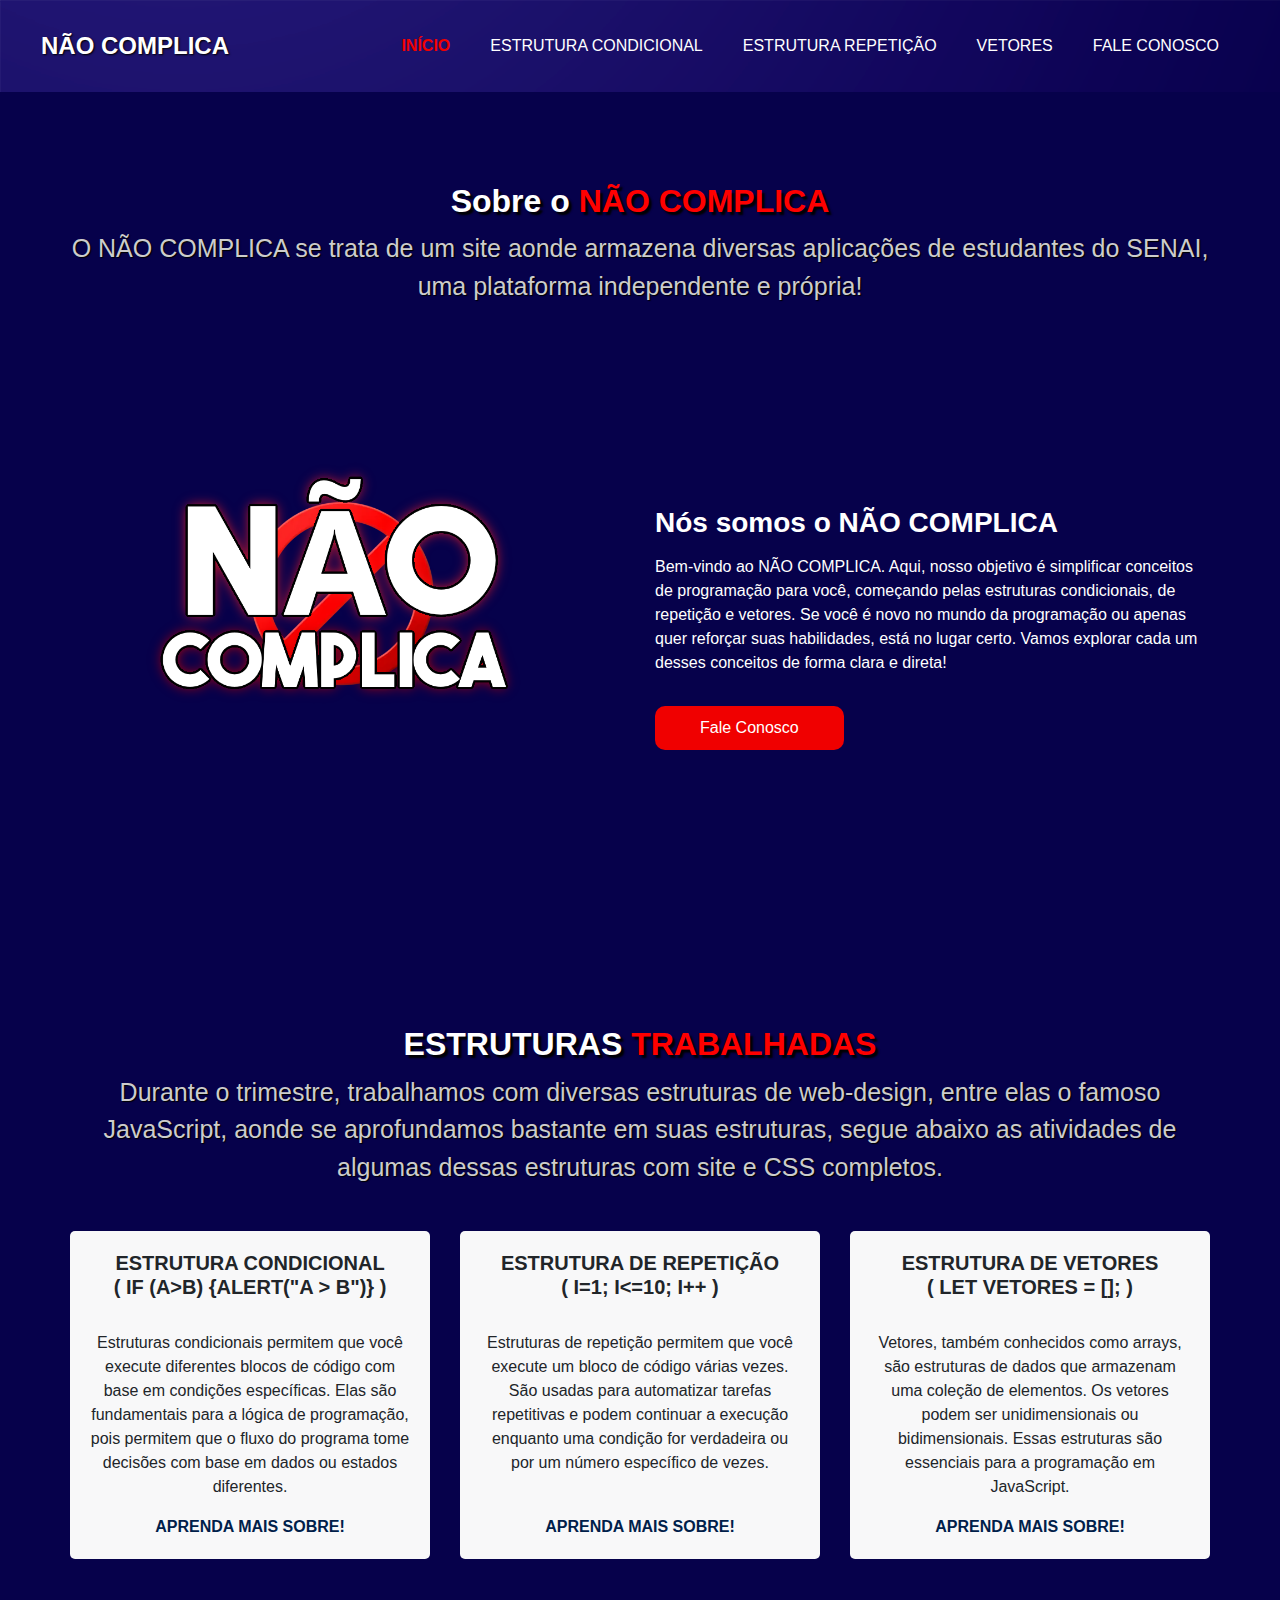
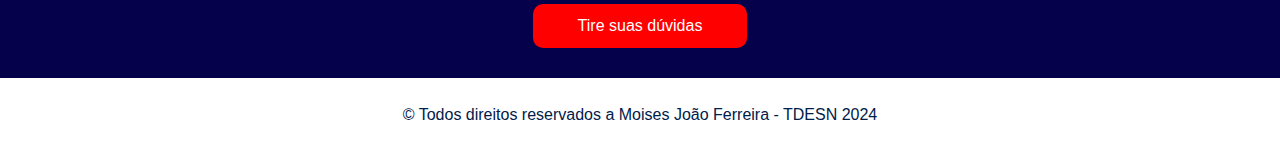
<file: index.html>
<!DOCTYPE html>
<html lang="PT_BR">
<head>
    <meta charset="UTF-8">
    <meta http-equiv="X-UA-Compatible" content="IE=edge">
    <meta name="viewport" content="width=device-width, initial-scale=1.0">
    <title>NÃO COMPLICA | Início</title>
    <!-- JS -->
    <script src="assets/js/jquery-3.4.1.min.js"></script>
    <script src="assets/js/bootstrap.js"></script>
    <script src="assets/js/index.js"></script>
    <!-- CSS -->
    <link rel="stylesheet" href="assets/css/index.css" />
    <link rel="stylesheet" href="assets/css/bootstrap.css" />
    <link rel="stylesheet" href="assets/css/font-awesome.min.css" />
    <link rel="stylesheet" href="assets/css/responsive.css" />
    <!-- FAVICON -->
    <link rel="shortcut icon" type="image/icon" href="assets/imgs/favicon.png"/>
  </head>
 <body>
  <div class="hero_area">
    <div class="hero_bg_box">
      <div class="bg_img_box">
        <img src="assets/imgs/background.png" alt="Imagem fundo azul">
      </div>
    </div>

    <header class="header_section">
      <div class="container-fluid">
        <!-- NAV (BARRA) -->
        <nav class="navbar navbar-expand-lg custom_nav-container ">
          <a class="navbar-brand" href="index.html">
              <span>NÃO COMPLICA</span>
          </a>

          <button class="navbar-toggler" type="button" data-toggle="collapse" data-target="#navbarSupportedContent" aria-controls="navbarSupportedContent" aria-expanded="false" aria-label="Toggle navigation">
            <span class=""> </span>
          </button>

          <div class="collapse navbar-collapse" id="navbarSupportedContent">
            <ul class="navbar-nav  ">
              <li class="nav-item active">
                <a class="nav-link" href="index.html">INÍCIO</a>
              </li>
              <li class="nav-item">
                <a class="nav-link" href="condicional.html">ESTRUTURA CONDICIONAL</a>
              </li>
              <li class="nav-item">
                <a class="nav-link" href="repeticao.html">ESTRUTURA REPETIÇÃO</a>
              </li>
              <li class="nav-item">
                <a class="nav-link" href="vetores.html">VETORES</a>
              </li>
              <li class="nav-item">
                <a class="nav-link" href="faleconosco.html">FALE CONOSCO</a>
            </ul>
          </div>
        </nav>
      </div>
    </header>
<!-- IDEIA INICIAL DO SITE, INFORMAÇÕES GERAIS -->
  <section class="about_section layout_padding">
    <div class="container  ">
      <div class="heading_container heading_center">
        <h2>
          Sobre o <span>NÃO COMPLICA</span>
        </h2>
        <p>
          O NÃO COMPLICA se trata de um site aonde armazena diversas aplicações de estudantes do SENAI, uma plataforma independente e própria!
        </p>
      </div>
      <div class="row">
        <div class="col-md-6 ">
          <div class="img-box">
            <img src="assets/imgs/naocomplicalogopura.png" alt="">
          </div>
        </div>
        <div class="col-md-6">
          <div class="detail-box">
            <h3>
              Nós somos o NÃO COMPLICA
            </h3>
            <p>
              Bem-vindo ao NÃO COMPLICA. Aqui, nosso objetivo é simplificar conceitos de programação para você,
              começando pelas estruturas condicionais, de repetição e vetores. Se você é novo no mundo da programação
              ou apenas quer reforçar suas habilidades, está no lugar certo. Vamos explorar cada um desses conceitos
              de forma clara e direta!
            </p>
            <a href="faleconosco.html">
              Fale Conosco
            </a>
          </div>
        </div>
      </div>
    </div>
  </section>
<!-- SEÇÃO DE ESTRUTURAS -->
  <section class="service_section layout_padding">
    <div class="service_container">
      <div class="container ">
        <div class="heading_container heading_center">
          <h2>
            ESTRUTURAS <span>TRABALHADAS</span>
          </h2>
          <p>
            Durante o trimestre, trabalhamos com diversas estruturas de web-design,
            entre elas o famoso JavaScript, aonde se aprofundamos bastante em suas estruturas, segue abaixo
            as atividades de algumas dessas estruturas com site e CSS completos.
          </p>
        </div>
        <div class="row">
          <div class="col-md-4 ">
            <div class="box ">
              <div class="detail-box">
                <h5>
                  Estrutura Condicional <br> ( if (a>b) {alert("A > B")} )
                </h5>
                <p>
                  <br>
                  Estruturas condicionais permitem que você execute diferentes blocos de código com base em condições específicas.
                  Elas são fundamentais para a lógica de programação,
                  pois permitem que o fluxo do programa tome decisões com base em dados ou estados diferentes.
                </p>
                <a href="condicional.html">
                  APRENDA MAIS SOBRE!
                </a>
              </div>
            </div>
          </div>
          <div class="col-md-4 ">
            <div class="box ">
              <div class="detail-box">
                <h5>
                  Estrutura de Repetição <br> ( i=1; i<=10; i++ )
                </h5>
                <p>
                  <br>
                  Estruturas de repetição permitem que você execute um bloco de código várias vezes.
                  São usadas para automatizar tarefas repetitivas e podem continuar a execução enquanto uma condição for verdadeira
                  ou por um número específico de vezes.
                  <br><br>
                </p>
                <a href="repeticao.html">
                  APRENDA MAIS SOBRE!
                </a>
              </div>
            </div>
          </div>
          <div class="col-md-4 ">
            <div class="box ">
              <div class="detail-box">
                <h5>
                  Estrutura de Vetores <br> ( let vetores = []; )
                </h5>
                <p>
                  <br>
                  Vetores, também conhecidos como arrays, são estruturas de dados que armazenam uma coleção de elementos.
                  Os vetores podem ser unidimensionais ou bidimensionais. Essas estruturas são essenciais para a programação em JavaScript.                </p>
                <a href="vetores.html">
                  APRENDA MAIS SOBRE!
                </a>
              </div>
            </div>
          </div>
        </div>
        <div class="btn-box">
          <a href="faleconosco.html">
            Tire suas dúvidas
          </a>
        </div>
      </div>
    </div>
  </section>
  <!-- FOOTER -->
  <section class="footer_section">
    <div class="container">
      <p>
        &copy; Todos direitos reservados a Moises João Ferreira - TDESN 2024
      </p>
    </div>
  </section>
 </body>
</html>
</file>
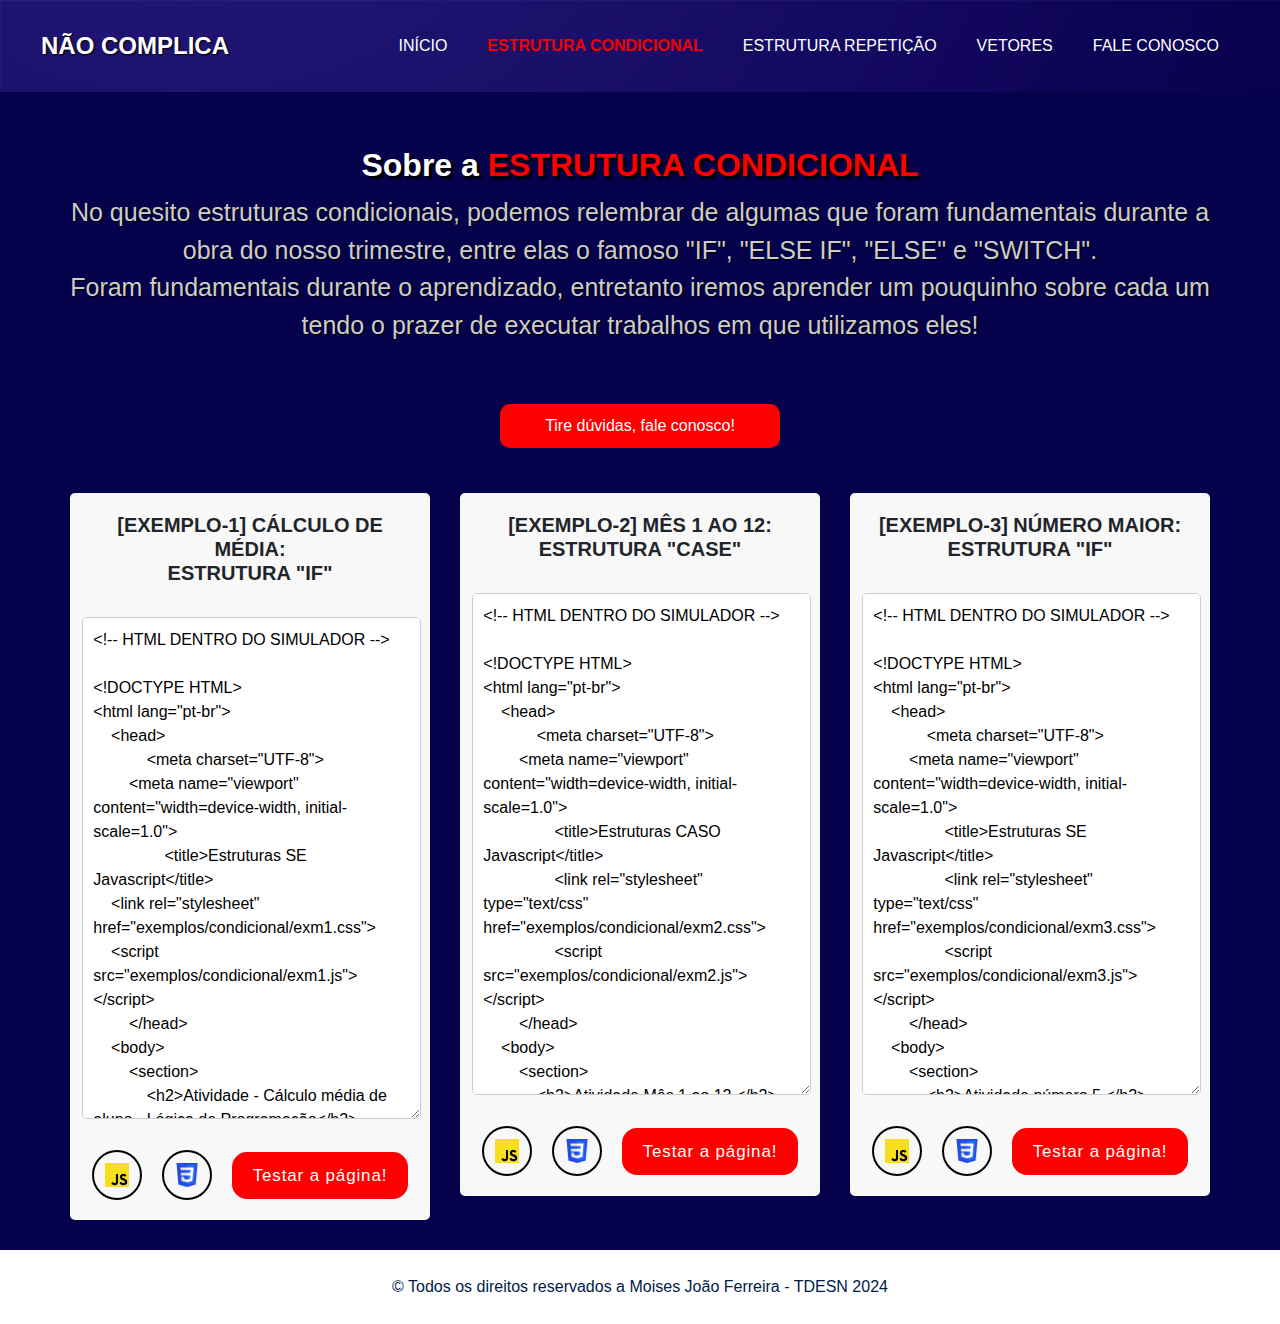
<file: condicional.html>
<!DOCTYPE html>
<html lang="PT_BR">
<head>
    <meta charset="UTF-8">
    <meta http-equiv="X-UA-Compatible" content="IE=edge">
    <meta name="viewport" content="width=device-width, initial-scale=1.0">
    <title>NÃO COMPLICA | Condicional</title>
    <!-- JS -->
    <script src="assets/js/jquery-3.4.1.min.js"></script>
    <script src="assets/js/bootstrap.js"></script>
    <script src="assets/js/index.js"></script>
    <!--JS REPETICAO EXEMPLOS-->
    <script src="exemplos/condicional/exm1.js"></script>
    <script src="exemplos/condicional/exm2.js"></script>
    <script src="exemplos/condicional/exm3.js"></script>
    <!-- CSS -->
    <link rel="stylesheet" href="assets/css/index.css" />
    <link rel="stylesheet" href="assets/css/bootstrap.css" />
    <link rel="stylesheet" href="assets/css/font-awesome.min.css" />
    <link rel="stylesheet" href="assets/css/responsive.css" />
    <!-- FAVICON -->
    <link rel="shortcut icon" type="image/icon" href="assets/imgs/favicon.png"/>
    <style>
    </style>
</head>
<body>
  <div class="hero_area">
    <div class="hero_bg_box">
      <div class="bg_img_box">
        <img src="assets/imgs/background.png" alt="Imagem fundo azul">
      </div>
    </div>

    <header class="header_section">
      <div class="container-fluid">
        <!-- NAV (BARRA) -->
        <nav class="navbar navbar-expand-lg custom_nav-container ">
          <a class="navbar-brand" href="index.html">
              <span>NÃO COMPLICA</span>
          </a>

          <button class="navbar-toggler" type="button" data-toggle="collapse" data-target="#navbarSupportedContent" aria-controls="navbarSupportedContent" aria-expanded="false" aria-label="Toggle navigation">
            <span class=""> </span>
          </button>

          <div class="collapse navbar-collapse" id="navbarSupportedContent">
            <ul class="navbar-nav">
              <li class="nav-item">
                <a class="nav-link" href="index.html">INÍCIO</a>
              </li>
              <li class="nav-item active">
                <a class="nav-link" href="condicional.html">ESTRUTURA CONDICIONAL</a>
              </li>
              <li class="nav-item">
                <a class="nav-link" href="repeticao.html">ESTRUTURA REPETIÇÃO</a>
              </li>
              <li class="nav-item">
                <a class="nav-link" href="vetores.html">VETORES</a>
              </li>
              <li class="nav-item">
                <a class="nav-link" href="faleconosco.html">FALE CONOSCO</a>
            </ul>
          </div>
        </nav>
      </div>
    </header>

    <!-- IDEIA INICIAL DO SITE, INFORMAÇÕES GERAIS -->
    <section class="service_section layout_padding">
      <div class="container  ">
        <div class="heading_container heading_center">
          <br>
          <h2>
            Sobre a <span>ESTRUTURA CONDICIONAL</span>
          </h2>
          <p>
            No quesito estruturas condicionais, podemos relembrar de algumas que foram fundamentais durante a obra do nosso trimestre, entre elas
            o famoso "IF", "ELSE IF", "ELSE" e "SWITCH". <br> Foram fundamentais durante o aprendizado, entretanto iremos aprender um pouquinho sobre cada um
            tendo o prazer de executar trabalhos em que utilizamos eles!
          </p>
        </div>
        <div class="row">
          <div class="col-md-6 ">
          </div>
        </div>
      </div>
    </section>

    <!-- SEÇÃO DE ESTRUTURAS -->
    <section class="service_section layout_padding">
      <div class="service_container">
        <div class="container ">
          <div class="btn-box2">
            <a href="faleconosco.html">Tire dúvidas, fale conosco!</a>
          </div>
          <div class="row">
<!-- ESTRUTURA 1 -->
            <div class="col-md-4 ">
              <div class="box ">
                <div class="detail-box">
                  <h5>[EXEMPLO-1] Cálculo de média:<br> ESTRUTURA "IF"</h5>
                  <form>
                    <br>
                    <textarea readonly id="fonte1" cols="46" rows="20" spellcheck="false">
<!-- HTML DENTRO DO SIMULADOR -->

<!DOCTYPE HTML>
<html lang="pt-br">
    <head>
	    <meta charset="UTF-8">
        <meta name="viewport" content="width=device-width, initial-scale=1.0">
		<title>Estruturas SE Javascript</title>
    <link rel="stylesheet" href="exemplos/condicional/exm1.css">
    <script src="exemplos/condicional/exm1.js"></script>
	</head>
    <body>
        <section>
            <h2>Atividade - Cálculo média de aluno - Lógica de Programação</h2>
            <form name="frmnotas" action="#" method="get" onsubmit="return validaFormulario()">
                <fieldset class="cadmediaaluno"> 
                    <legend>Entrada de Dados</legend><br>
                    <label for="nota1">1ª - Nota:</label>
              	    <input type="text" name="txtnota1" id="nota1"><br>
                    <br>
                    <label for="nota2">2ª - Nota:</label>
                    <input type="text" name="txtnota2" id="nota2"><br>
                    <br>
                    <label for="nota3">3ª - Nota:</label>
                    <input type="text" name="txtnota3" id="nota3"><br>
                    <br>
                    <button type="reset">Limpar</button><button type="submit">Enviar</button>
			    </fieldset>	
			</form>
            </section>
        </section>
        <footer>Moises João Ferreira - 2024 &copy;</footer>			
    </body>
</html>

<!-- FINALIZAÇÃO -->
                    </textarea>
                    <br><br>
                    <div class="button-icons-container">
                      <div class="circle-wrapper">
                        <img src="assets/imgs/js.png" alt="JS Icon" class="code-icon code-js" onclick="toggleModal('jsModal1')">
                      </div>
                      <div class="circle-wrapper">
                        <img src="assets/imgs/css.png" alt="CSS Icon" class="code-icon code-css" onclick="toggleModal('cssModal1')">
                      </div>
                      <input type="button" class="animated-button" value="Testar a página!" onclick="injectCode('fonte1', 'cssModal1', 'jsModal1');">
                    </div>
                  </form>
                </div>
              </div>
            </div>

<!-- ESTRUTURA 2 -->
            <div class="col-md-4 ">
              <div class="box ">
                <div class="detail-box">
                  <h5>[EXEMPLO-2] Mês 1 ao 12:<br> ESTRUTURA "CASE"</h5>
                  <form>
                    <br>
                    <textarea readonly id="fonte2" cols="46" rows="20" spellcheck="false">
<!-- HTML DENTRO DO SIMULADOR -->

<!DOCTYPE HTML>
<html lang="pt-br">
    <head>
	    <meta charset="UTF-8">
        <meta name="viewport" content="width=device-width, initial-scale=1.0">
		<title>Estruturas CASO Javascript</title>
		<link rel="stylesheet" type="text/css" href="exemplos/condicional/exm2.css">
		<script src="exemplos/condicional/exm2.js"></script>
	</head>
    <body>
        <section>
            <h2>Atividade Mês 1 ao 12 </h2>
            <br><br>
            <form name="frmmes" action="#" method="get" onsubmit="return ConfiraNumero()">
                <fieldset class="maioroumenor"> 
                    <legend>Entrada de Dados</legend><br>
                    <label for="mes1">Mês 1 ao 12:</label>
              	    <input type="text" name="txtmes1" id="mes1"><br><br>
                    <button class="btn" type="reset">Limpar</button><button class="btn" type="submit">Enviar</button>
			    </fieldset>	
			</form>
            </section>
        </section>
        <footer>Moises Ferreira | 2024 &copy;</footer>			
    </body>
</html>	

<!-- FINALIZAÇÃO -->
                    </textarea>
                    <br><br>
                    <div class="button-icons-container">
                      <div class="circle-wrapper">
                        <img src="assets/imgs/js.png" alt="JS Icon" class="code-icon code-js" onclick="toggleModal('jsModal2')">
                      </div>
                      <div class="circle-wrapper">
                        <img src="assets/imgs/css.png" alt="CSS Icon" class="code-icon code-css" onclick="toggleModal('cssModal2')">
                      </div>
                      <input type="button" class="animated-button" value="Testar a página!" onclick="injectCode('fonte2', 'cssModal2', 'jsModal2');">
                    </div>
                  </form>
                </div>
              </div>
            </div>
<!-- ESTRUTURA 3 -->
            <div class="col-md-4 ">
              <div class="box ">
                <div class="detail-box">
                  <h5>[EXEMPLO-3] Número maior:<br> ESTRUTURA "IF"</h5>
                  <form>
                    <br>
                    <textarea readonly id="fonte3" cols="46" rows="20" spellcheck="false">
<!-- HTML DENTRO DO SIMULADOR -->

<!DOCTYPE HTML>
<html lang="pt-br">
    <head>
	    <meta charset="UTF-8">
        <meta name="viewport" content="width=device-width, initial-scale=1.0">
		<title>Estruturas SE Javascript</title>
		<link rel="stylesheet" type="text/css" href="exemplos/condicional/exm3.css">
		<script src="exemplos/condicional/exm3.js"></script>
	</head>
    <body>
        <section>
            <h2>Atividade número 5 </h2>
            <br><br>
            <form name="frmnumero" action="#" method="get" onsubmit="return ConfiraNumero()">
                <fieldset class="maioroumenor"> 
                    <legend>Entrada de Dados</legend><br>
                    <label for="nota1">Número 1:</label>
              	    <input type="text" name="txtnumero1" id="num1"><br>
                    <br>
                    <label for="nota2">Número 2:</label>
                    <input type="text" name="txtnumero2" id="num2"><br>
                    <br>
                    <button type="reset">Limpar</button><button type="submit">Enviar</button>
			    </fieldset>	
			</form>
            </section>
        </section>
        <footer>Moises Ferreira | 2024 &copy;</footer>			
    </body>
</html>

<!-- FINALIZAÇÃO -->
                    </textarea>
                    <br><br>
                    <div class="button-icons-container">
                      <div class="circle-wrapper">
                        <img src="assets/imgs/js.png" alt="JS Icon" class="code-icon code-js" onclick="toggleModal('jsModal3')">
                      </div>
                      <div class="circle-wrapper">
                        <img src="assets/imgs/css.png" alt="CSS Icon" class="code-icon code-css" onclick="toggleModal('cssModal3')">
                      </div>
                      <input type="button" class="animated-button" value="Testar a página!" onclick="injectCode('fonte3', 'cssModal3', 'jsModal3');">
                    </div>
                  </form>
                </div>
              </div>
            </div>
          </div>
        </div>
      </div>
    </section>
    
<!-- Modal para JavaScript & CSS | EXEMPLO 1 -->
<div id="jsModal1" class="modal">
  <div class="modal-content">
    <button class="close-btn" onclick="toggleModal('jsModal1')">Fechar</button>
    <br>
    <pre id="jsCode1"></pre> <!-- Área para o conteúdo do JS -->
  </div>
</div>

<div id="cssModal1" class="modal">
  <div class="modal-content">
    <button class="close-btn" onclick="toggleModal('cssModal1')">Fechar</button>
    <br>
    <pre id="cssCode1"></pre> <!-- Área para o conteúdo do CSS -->
  </div>
</div>

<!-- Modal para JavaScript & CSS | EXEMPLO 2 -->
<div id="jsModal2" class="modal">
  <div class="modal-content">
    <button class="close-btn" onclick="toggleModal('jsModal2')">Fechar</button>
    <br>
    <pre id="jsCode2"></pre> <!-- Área para o conteúdo do JS -->
  </div>
</div>

<div id="cssModal2" class="modal">
  <div class="modal-content">
    <button class="close-btn" onclick="toggleModal('cssModal2')">Fechar</button>
    <br>
    <pre id="cssCode2"></pre> <!-- Área para o conteúdo do CSS -->
  </div>
</div>

<!-- Modal para JavaScript & CSS | EXEMPLO 3 -->
<div id="jsModal3" class="modal">
  <div class="modal-content">
    <button class="close-btn" onclick="toggleModal('jsModal3')">Fechar</button>
    <br>
    <pre id="jsCode3"></pre> <!-- Área para o conteúdo do JS -->
  </div>
</div>

<div id="cssModal3" class="modal">
  <div class="modal-content">
    <button class="close-btn" onclick="toggleModal('cssModal3')">Fechar</button>
    <br>
    <pre id="cssCode3"></pre> <!-- Área para o conteúdo do CSS -->
  </div>
</div>

    <!-- FOOTER -->
    <section class="footer_section">
      <div class="container">
        <p>
          &copy; Todos os direitos reservados a Moises João Ferreira - TDESN 2024
        </p>
      </div>
    </section>
  </body>
</html>
</file>
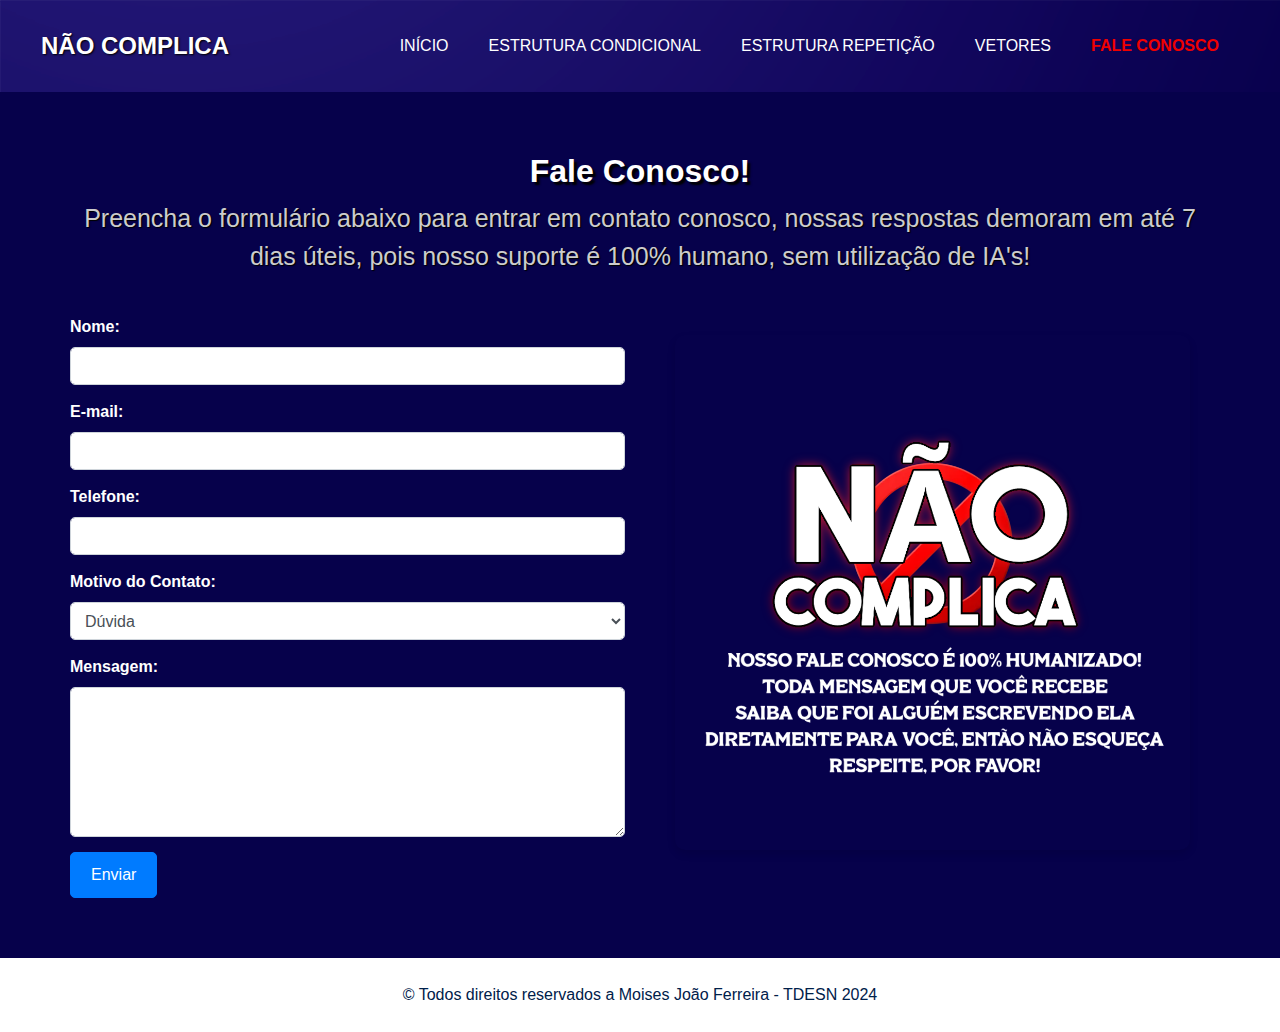
<file: faleconosco.html>
<!DOCTYPE html>
<html lang="PT_BR">
<head>
    <meta charset="UTF-8">
    <meta http-equiv="X-UA-Compatible" content="IE=edge">
    <meta name="viewport" content="width=device-width, initial-scale=1.0">
    <title>NÃO COMPLICA | Fale Conosco</title>
    <!-- JS -->
    <script src="assets/js/jquery-3.4.1.min.js"></script>
    <script src="assets/js/bootstrap.js"></script>
    <script src="assets/js/index.js"></script>
    <!-- CSS -->
    <link rel="stylesheet" href="assets/css/index.css" />
    <link rel="stylesheet" href="assets/css/bootstrap.css" />
    <link rel="stylesheet" href="assets/css/font-awesome.min.css" />
    <link rel="stylesheet" href="assets/css/responsive.css" />
    <!-- FAVICON -->
    <link rel="shortcut icon" type="image/icon" href="assets/imgs/favicon.png"/>
</head>
 <body>
  <div class="hero_area">
    <div class="hero_bg_box">
      <div class="bg_img_box">
        <img src="assets/imgs/background.png" alt="Imagem fundo azul">
      </div>
    </div>

    <header class="header_section">
      <div class="container-fluid">
        <!-- NAV (BARRA) -->
        <nav class="navbar navbar-expand-lg custom_nav-container ">
          <a class="navbar-brand" href="index.html">
              <span>NÃO COMPLICA</span>
          </a>

          <button class="navbar-toggler" type="button" data-toggle="collapse" data-target="#navbarSupportedContent" aria-controls="navbarSupportedContent" aria-expanded="false" aria-label="Toggle navigation">
            <span class=""> </span>
          </button>

          <div class="collapse navbar-collapse" id="navbarSupportedContent">
            <ul class="navbar-nav">
              <li class="nav-item">
                <a class="nav-link" href="index.html">INÍCIO</a>
              </li>
              <li class="nav-item">
                <a class="nav-link" href="condicional.html">ESTRUTURA CONDICIONAL</a>
              </li>
              <li class="nav-item">
                <a class="nav-link" href="repeticao.html">ESTRUTURA REPETIÇÃO</a>
              </li>
              <li class="nav-item">
                <a class="nav-link" href="vetores.html">VETORES</a>
              </li>
              <li class="nav-item active">
                <a class="nav-link" href="faleconosco.html">FALE CONOSCO</a>
            </ul>
          </div>
        </nav>
      </div>
    </header>
<!-- IDEIA INICIAL DO SITE, INFORMAÇÕES GERAIS -->
<section class="contact_section">
  <div class="container">
      <div class="heading_container heading_center">
          <h2>Fale Conosco!</h2>
          <p>
            Preencha o formulário abaixo para entrar em contato conosco, nossas respostas
            demoram em até 7 dias úteis, pois nosso suporte é 100% humano, sem utilização de IA's!
          </p>
      </div>
      <div class="row">
          <div class="col-md-6">
			<form name="frmfaleconosco" method="get" action="#" onsubmit="return validaFormulario()">
                  <div class="form-group">
                      <label for="nome">Nome:</label>
                      <input type="text" class="form-control" id="nome" name="nome">
                  </div>
                  <div class="form-group">
                      <label for="email">E-mail:</label>
                      <input type="email" class="form-control" id="email" name="email">
                  </div>
                  <div class="form-group">
                      <label for="telefone">Telefone:</label>
                      <input type="text" class="form-control" id="telefone" name="telefone" onkeyup="validaTelefone(this)">
                  </div>
                  <div class="form-group">
                      <label for="motivo">Motivo do Contato:</label>
                      <select class="form-control" id="motivo" name="motivo">
                          <option value="duvida">Dúvida</option>
                          <option value="problema">Problema</option>
                          <option value="sugestao">Sugestão</option>
                          <option value="outro">Outro</option>
                      </select>
                  </div>
                  <div class="form-group">
                      <label for="mensagem">Mensagem:</label>
                      <textarea class="form-control" id="mensagem" name="mensagem" rows="4"></textarea>
                  </div>
                  <button type="submit" class="btn btn-primary">Enviar</button>
              </form>
          </div>
          <div class="col-md-6">
              <div class="img-box">
                  <img src="assets/imgs/faleconosco.png" alt="Imagem de contato">
              </div>
          </div>
      </div>
  </div>
</section>
<!-- FOOTER -->
  <section class="footer_section">
    <div class="container">
      <p>
        &copy; Todos direitos reservados a Moises João Ferreira - TDESN 2024
      </p>
    </div>
  </section>
 </body>
</html>
</file>
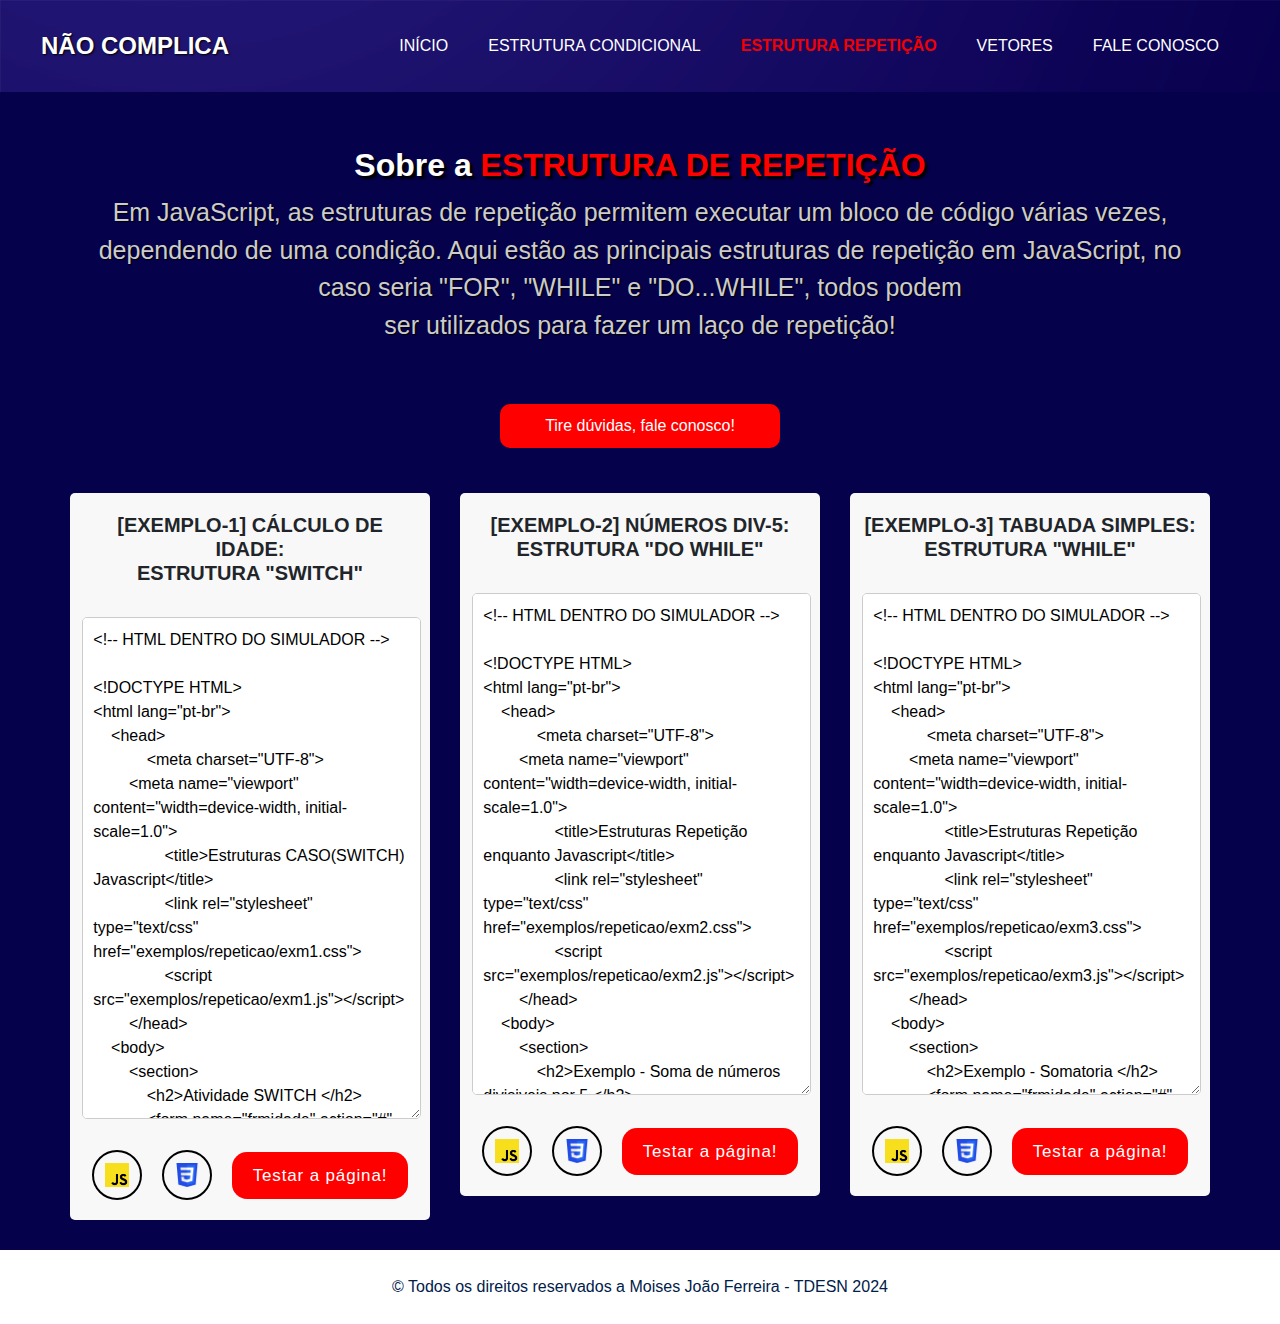
<file: repeticao.html>
<!DOCTYPE html>
<html lang="PT_BR">
<head>
    <meta charset="UTF-8">
    <meta http-equiv="X-UA-Compatible" content="IE=edge">
    <meta name="viewport" content="width=device-width, initial-scale=1.0">
    <title>NÃO COMPLICA | Repetição</title>
    <!-- JS -->
    <script src="assets/js/jquery-3.4.1.min.js"></script>
    <script src="assets/js/bootstrap.js"></script>
    <script src="assets/js/index.js"></script>
    <!--JS REPETICAO EXEMPLOS-->
    <script src="exemplos/repeticao/exm1.js"></script>
    <script src="exemplos/repeticao/exm2.js"></script>
    <script src="exemplos/repeticao/exm3.js"></script>
    <!-- CSS -->
    <link rel="stylesheet" href="assets/css/index.css" />
    <link rel="stylesheet" href="assets/css/bootstrap.css" />
    <link rel="stylesheet" href="assets/css/font-awesome.min.css" />
    <link rel="stylesheet" href="assets/css/responsive.css" />
    <!-- FAVICON -->
    <link rel="shortcut icon" type="image/icon" href="assets/imgs/favicon.png"/>
    <style>
    </style>
</head>
<body>
  <div class="hero_area">
    <div class="hero_bg_box">
      <div class="bg_img_box">
        <img src="assets/imgs/background.png" alt="Imagem fundo azul">
      </div>
    </div>

    <header class="header_section">
      <div class="container-fluid">
        <!-- NAV (BARRA) -->
        <nav class="navbar navbar-expand-lg custom_nav-container ">
          <a class="navbar-brand" href="index.html">
              <span>NÃO COMPLICA</span>
          </a>

          <button class="navbar-toggler" type="button" data-toggle="collapse" data-target="#navbarSupportedContent" aria-controls="navbarSupportedContent" aria-expanded="false" aria-label="Toggle navigation">
            <span class=""> </span>
          </button>

          <div class="collapse navbar-collapse" id="navbarSupportedContent">
            <ul class="navbar-nav">
              <li class="nav-item">
                <a class="nav-link" href="index.html">INÍCIO</a>
              </li>
              <li class="nav-item">
                <a class="nav-link" href="condicional.html">ESTRUTURA CONDICIONAL</a>
              </li>
              <li class="nav-item active">
                <a class="nav-link" href="repeticao.html">ESTRUTURA REPETIÇÃO</a>
              </li>
              <li class="nav-item">
                <a class="nav-link" href="vetores.html">VETORES</a>
              </li>
              <li class="nav-item">
                <a class="nav-link" href="faleconosco.html">FALE CONOSCO</a>
            </ul>
          </div>
        </nav>
      </div>
    </header>

    <!-- IDEIA INICIAL DO SITE, INFORMAÇÕES GERAIS -->
    <section class="service_section layout_padding">
      <div class="container  ">
        <div class="heading_container heading_center">
          <br>
          <h2>
            Sobre a <span>ESTRUTURA DE REPETIÇÃO</span>
          </h2>
          <p>
            Em JavaScript, as estruturas de repetição permitem executar um bloco de código várias vezes, dependendo de uma condição.
            Aqui estão as principais estruturas de repetição em JavaScript, no caso seria "FOR", "WHILE" e "DO...WHILE", todos podem <br> ser utilizados
            para fazer um laço de repetição!
          </p>
        </div>
        <div class="row">
          <div class="col-md-6 ">
          </div>
        </div>
      </div>
    </section>

    <!-- SEÇÃO DE ESTRUTURAS -->
    <section class="service_section layout_padding">
      <div class="service_container">
        <div class="container ">
          <div class="btn-box2">
            <a href="faleconosco.html">Tire dúvidas, fale conosco!</a>
          </div>
          <div class="row">
<!-- ESTRUTURA 1 -->
            <div class="col-md-4 ">
              <div class="box ">
                <div class="detail-box">
                  <h5>[EXEMPLO-1] Cálculo de Idade:<br> ESTRUTURA "SWITCH"</h5>
                  <form>
                    <br>
                    <textarea readonly id="fonte1" cols="46" rows="20" spellcheck="false">
<!-- HTML DENTRO DO SIMULADOR -->

<!DOCTYPE HTML>
<html lang="pt-br">
    <head>
	    <meta charset="UTF-8">
        <meta name="viewport" content="width=device-width, initial-scale=1.0">
		<title>Estruturas CASO(SWITCH) Javascript</title>
		<link rel="stylesheet" type="text/css" href="exemplos/repeticao/exm1.css">
		<script src="exemplos/repeticao/exm1.js"></script>
	</head>
    <body>
        <section>
            <h2>Atividade SWITCH </h2>
            <form name="frmidade" action="#" method="get" onsubmit="return ConfiraNumero()">
                <fieldset class="idade"> 
                    <legend>Entrada de Dados</legend><br>
                    <label for="numerointeiro">Informe um número Inteiro:</label>
              	    <input type="text" name="txtnumerointeiro" id="numerointeiro"><br><br>
                    <button class="btn" type="reset">Limpar</button><button class="btn" type="submit">Enviar</button>
			    </fieldset>	
			</form>
            </section>
        </section>
        <footer>Moises Ferreira | 2024 &copy;</footer>			
    </body>
</html>	

<!-- FINALIZAÇÃO -->
                  </textarea>
                    <br><br>
                    <div class="button-icons-container">
                      <div class="circle-wrapper">
                        <img src="assets/imgs/js.png" alt="JS Icon" class="code-icon code-js" onclick="toggleModal('jsModalREP1')">
                      </div>
                      <div class="circle-wrapper">
                        <img src="assets/imgs/css.png" alt="CSS Icon" class="code-icon code-css" onclick="toggleModal('cssModalREP1')">
                      </div>
                      <input type="button" class="animated-button" value="Testar a página!" onclick="injectCode('fonte1', 'cssModalREP1', 'jsModalREP1');">
                    </div>
                  </form>
                </div>
              </div>
            </div>

<!-- ESTRUTURA 2 -->
            <div class="col-md-4 ">
              <div class="box ">
                <div class="detail-box">
                  <h5>[EXEMPLO-2] Números div-5:<br> ESTRUTURA "DO WHILE"</h5>
                  <form>
                    <br>
                    <textarea readonly id="fonte2" cols="46" rows="20" spellcheck="false">
<!-- HTML DENTRO DO SIMULADOR -->

<!DOCTYPE HTML>
<html lang="pt-br">
    <head>
	    <meta charset="UTF-8">
        <meta name="viewport" content="width=device-width, initial-scale=1.0">
		<title>Estruturas Repetição enquanto Javascript</title>
		<link rel="stylesheet" type="text/css" href="exemplos/repeticao/exm2.css">
		<script src="exemplos/repeticao/exm2.js"></script>
	</head>
    <body>
        <section>
            <h2>Exemplo - Soma de números divisiveis por 5 </h2>
            <form name="frmidade" action="#" method="get" onsubmit="return ConfiraNumero()">
                <fieldset class="idade"> 
                    <legend>ENTRADA DE DADOS</legend><br>
                     <button class="btn" type="submit">Enviar</button>
			    </fieldset>	
			</form>
            </section>
        </section>
        <footer>Moises Ferreira | 2024 &copy;</footer>			
    </body>
</html>

<!-- FINALIZAÇÃO -->
                  </textarea>
                    <br><br>
                    <div class="button-icons-container">
                      <div class="circle-wrapper">
                        <img src="assets/imgs/js.png" alt="JS Icon" class="code-icon code-js" onclick="toggleModal('jsModalREP2')">
                      </div>
                      <div class="circle-wrapper">
                        <img src="assets/imgs/css.png" alt="CSS Icon" class="code-icon code-css" onclick="toggleModal('cssModalREP2')">
                      </div>
                      <input type="button" class="animated-button" value="Testar a página!" onclick="injectCode('fonte2', 'cssModalREP2', 'jsModalREP2');">
                    </div>
                  </form>
                </div>
              </div>
            </div>
<!-- ESTRUTURA 3 -->
            <div class="col-md-4 ">
              <div class="box ">
                <div class="detail-box">
                  <h5>[EXEMPLO-3] Tabuada Simples:<br> ESTRUTURA "WHILE"</h5>
                  <form>
                    <br>
                    <textarea readonly id="fonte3" cols="46" rows="20" spellcheck="false">
<!-- HTML DENTRO DO SIMULADOR -->

<!DOCTYPE HTML>
<html lang="pt-br">
    <head>
	    <meta charset="UTF-8">
        <meta name="viewport" content="width=device-width, initial-scale=1.0">
		<title>Estruturas Repetição enquanto Javascript</title>
		<link rel="stylesheet" type="text/css" href="exemplos/repeticao/exm3.css">
		<script src="exemplos/repeticao/exm3.js"></script>
	</head>
    <body>
        <section>
            <h2>Exemplo - Somatoria </h2>
            <form name="frmidade" action="#" method="get" onsubmit="return ConfiraNumero()">
                <fieldset class="idade"> 
                    <legend>ENTRADA DE DADOS</legend><br>
					<label for="tabuada">Tabuada de:</label>
					<input type="text" name="textnum" id="tabuada">
                     <button class="btn" type="submit">Enviar</button>
			    </fieldset>	
			</form>
            </section>
        </section>
        <footer>Moises Ferreira | 2024 &copy;</footer>			
    </body>
</html>	

<!-- FINALIZAÇÃO -->
                    </textarea>
                    <br><br>
                    <div class="button-icons-container">
                      <div class="circle-wrapper">
                        <img src="assets/imgs/js.png" alt="JS Icon" class="code-icon code-js" onclick="toggleModal('jsModalREP3')">
                      </div>
                      <div class="circle-wrapper">
                        <img src="assets/imgs/css.png" alt="CSS Icon" class="code-icon code-css" onclick="toggleModal('cssModalREP3')">
                      </div>
                      <input type="button" class="animated-button" value="Testar a página!" onclick="injectCode('fonte3', 'cssModalREP3', 'jsModalREP3');">
                    </div>
                  </form>
                </div>
              </div>
            </div>
          </div>
        </div>
      </div>
    </section>
    
<!-- Modal para JavaScript & CSS | EXEMPLO 1 -->
<div id="jsModalREP1" class="modal">
  <div class="modal-content">
    <button class="close-btn" onclick="toggleModal('jsModalREP1')">Fechar</button>
    <br>
    <pre id="jsCodeREP1"></pre> <!-- Área para o conteúdo do JS -->
  </div>
</div>

<div id="cssModalREP1" class="modal">
  <div class="modal-content">
    <button class="close-btn" onclick="toggleModal('cssModalREP1')">Fechar</button>
    <br>
    <pre id="cssCodeREP1"></pre> <!-- Área para o conteúdo do CSS -->
  </div>
</div>

<!-- Modal para JavaScript & CSS | EXEMPLO 2 -->
<div id="jsModalREP2" class="modal">
  <div class="modal-content">
    <button class="close-btn" onclick="toggleModal('jsModalREP2')">Fechar</button>
    <br>
    <pre id="jsCodeREP2"></pre> <!-- Área para o conteúdo do JS -->
  </div>
</div>

<div id="cssModalREP2" class="modal">
  <div class="modal-content">
    <button class="close-btn" onclick="toggleModal('cssModalREP2')">Fechar</button>
    <br>
    <pre id="cssCodeREP2"></pre> <!-- Área para o conteúdo do CSS -->
  </div>
</div>

<!-- Modal para JavaScript & CSS | EXEMPLO 3 -->
<div id="jsModalREP3" class="modal">
  <div class="modal-content">
    <button class="close-btn" onclick="toggleModal('jsModalREP3')">Fechar</button>
    <br>
    <pre id="jsCodeREP3"></pre> <!-- Área para o conteúdo do JS -->
  </div>
</div>

<div id="cssModalREP3" class="modal">
  <div class="modal-content">
    <button class="close-btn" onclick="toggleModal('cssModalREP3')">Fechar</button>
    <br>
    <pre id="cssCodeREP3"></pre> <!-- Área para o conteúdo do CSS -->
  </div>
</div>

    <!-- FOOTER -->
    <section class="footer_section">
      <div class="container">
        <p>
          &copy; Todos os direitos reservados a Moises João Ferreira - TDESN 2024
        </p>
      </div>
    </section>
  </body>
</html>
</file>
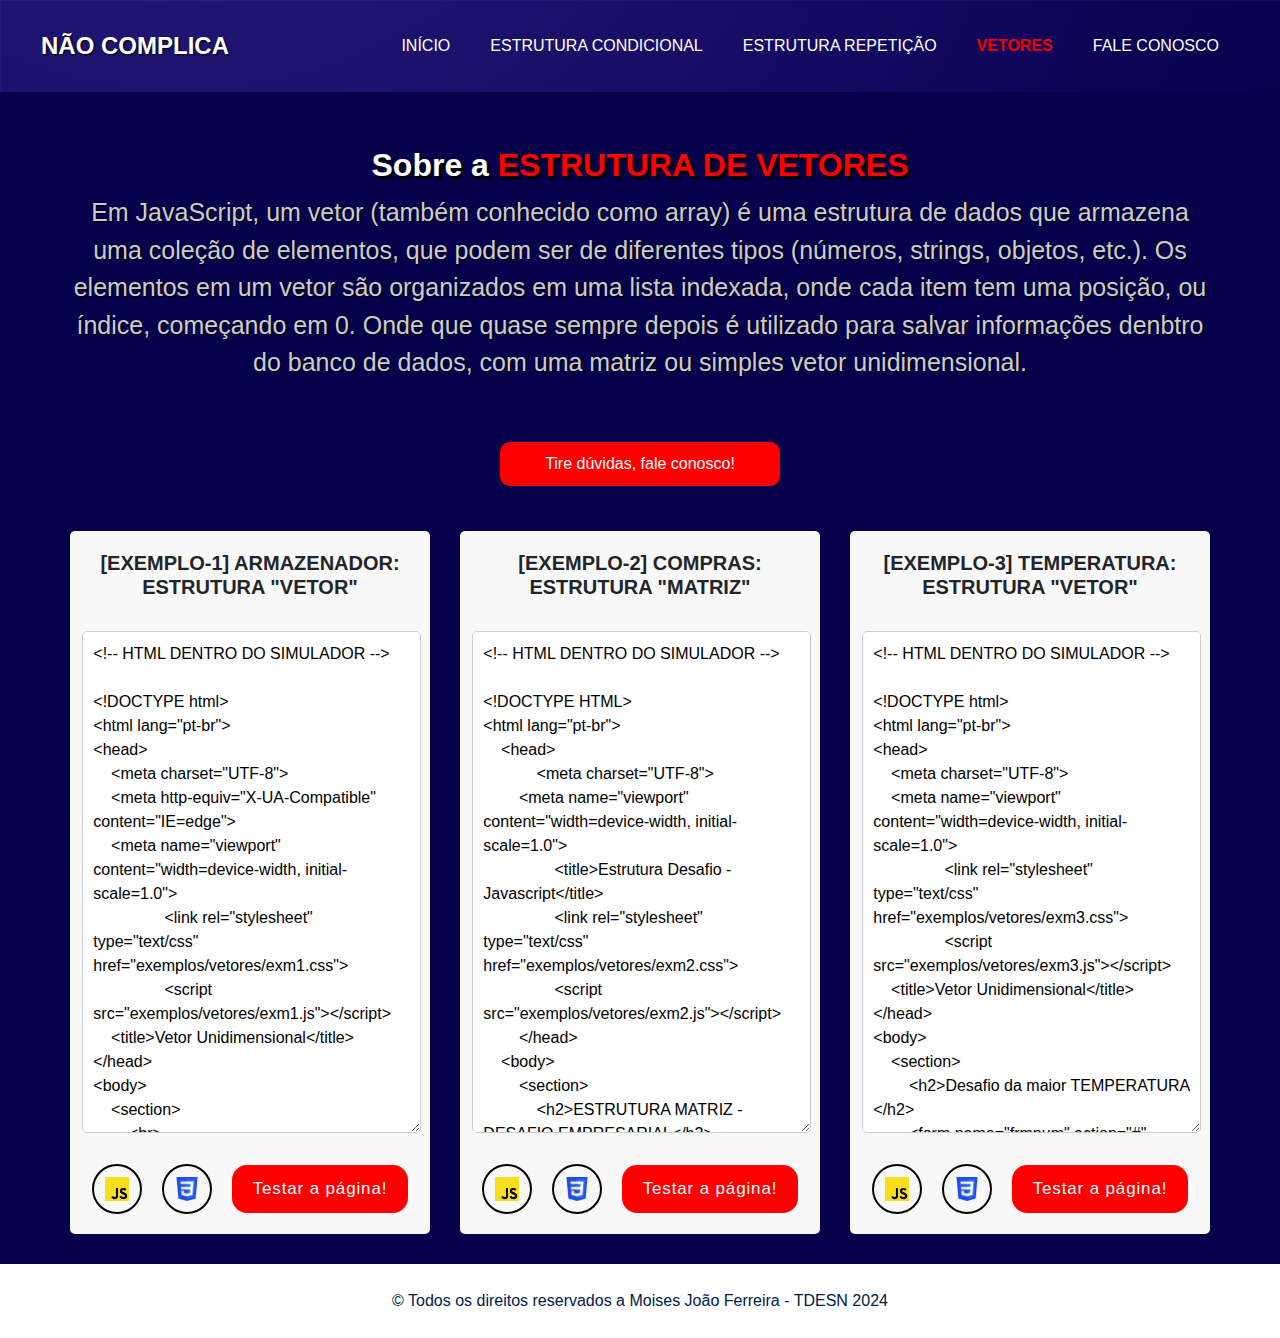
<file: vetores.html>
<!DOCTYPE html>
<html lang="PT_BR">
<head>
    <meta charset="UTF-8">
    <meta http-equiv="X-UA-Compatible" content="IE=edge">
    <meta name="viewport" content="width=device-width, initial-scale=1.0">
    <title>NÃO COMPLICA | Repetição</title>
    <!-- JS -->
    <script src="assets/js/jquery-3.4.1.min.js"></script>
    <script src="assets/js/bootstrap.js"></script>
    <script src="assets/js/index.js"></script>
    <!--JS REPETICAO EXEMPLOS-->
    <script src="exemplos/vetores/exm1.js"></script>
    <script src="exemplos/vetores/exm2.js"></script>
    <script src="exemplos/vetores/exm3.js"></script>
    <!-- CSS -->
    <link rel="stylesheet" href="assets/css/index.css" />
    <link rel="stylesheet" href="assets/css/bootstrap.css" />
    <link rel="stylesheet" href="assets/css/font-awesome.min.css" />
    <link rel="stylesheet" href="assets/css/responsive.css" />
    <!-- FAVICON -->
    <link rel="shortcut icon" type="image/icon" href="assets/imgs/favicon.png"/>
    <style>
    </style>
</head>
<body>
  <div class="hero_area">
    <div class="hero_bg_box">
      <div class="bg_img_box">
        <img src="assets/imgs/background.png" alt="Imagem fundo azul">
      </div>
    </div>

    <header class="header_section">
      <div class="container-fluid">
        <!-- NAV (BARRA) -->
        <nav class="navbar navbar-expand-lg custom_nav-container ">
          <a class="navbar-brand" href="index.html">
              <span>NÃO COMPLICA</span>
          </a>

          <button class="navbar-toggler" type="button" data-toggle="collapse" data-target="#navbarSupportedContent" aria-controls="navbarSupportedContent" aria-expanded="false" aria-label="Toggle navigation">
            <span class=""> </span>
          </button>

          <div class="collapse navbar-collapse" id="navbarSupportedContent">
            <ul class="navbar-nav">
              <li class="nav-item">
                <a class="nav-link" href="index.html">INÍCIO</a>
              </li>
              <li class="nav-item">
                <a class="nav-link" href="condicional.html">ESTRUTURA CONDICIONAL</a>
              </li>
              <li class="nav-item">
                <a class="nav-link" href="repeticao.html">ESTRUTURA REPETIÇÃO</a>
              </li>
              <li class="nav-item active">
                <a class="nav-link" href="vetores.html">VETORES</a>
              </li>
              <li class="nav-item">
                <a class="nav-link" href="faleconosco.html">FALE CONOSCO</a>
            </ul>
          </div>
        </nav>
      </div>
    </header>

    <!-- IDEIA INICIAL DO SITE, INFORMAÇÕES GERAIS -->
    <section class="service_section layout_padding">
      <div class="container  ">
        <div class="heading_container heading_center">
          <br>
          <h2>
            Sobre a <span>ESTRUTURA DE VETORES</span>
          </h2>
          <p>
            Em JavaScript, um vetor (também conhecido como array) é uma estrutura de dados que armazena uma coleção de elementos, que podem ser de diferentes tipos
            (números, strings, objetos, etc.). Os elementos em um vetor são organizados em uma lista indexada, onde cada item tem uma posição, ou índice, começando em 0.
            Onde que quase sempre depois é utilizado para salvar informações denbtro do banco de dados, com uma matriz ou simples vetor unidimensional.
          </p>
        </div>
        <div class="row">
          <div class="col-md-6 ">
          </div>
        </div>
      </div>
    </section>

    <!-- SEÇÃO DE ESTRUTURAS -->
    <section class="service_section layout_padding">
      <div class="service_container">
        <div class="container ">
          <div class="btn-box2">
            <a href="faleconosco.html">Tire dúvidas, fale conosco!</a>
          </div>
          <div class="row">
<!-- ESTRUTURA 1 -->
            <div class="col-md-4 ">
              <div class="box ">
                <div class="detail-box">
                  <h5>[EXEMPLO-1] Armazenador:<br> ESTRUTURA "VETOR"</h5>
                  <form>
                    <br>
                    <textarea readonly id="fonte1" cols="46" rows="20" spellcheck="false">
<!-- HTML DENTRO DO SIMULADOR -->

<!DOCTYPE html>
<html lang="pt-br">
<head>
    <meta charset="UTF-8">
    <meta http-equiv="X-UA-Compatible" content="IE=edge">
    <meta name="viewport" content="width=device-width, initial-scale=1.0">
		<link rel="stylesheet" type="text/css" href="exemplos/vetores/exm1.css">
		<script src="exemplos/vetores/exm1.js"></script>
    <title>Vetor Unidimensional</title>
</head>
<body>
    <section>
        <br>
        <h2>VETOR UNIDIMENSIONAL - Atividade 5</h2>
        <br>
            <form action="#" name="enviarresposta" method="get" onsubmit="return vetorunidimensional()">
                <fieldset class="enviarrespostaint">
                    <button type="submit">Enviar</button>
                </fieldset>
            </form>
        <br>
    </section>
    <footer>Moises - TDESN 2024 SENAI NORTE - JVLLE SC &copy;</footer>
</body>
</html>

<!-- FINALIZAÇÃO -->
                  </textarea>
                    <br><br>
                    <div class="button-icons-container">
                      <div class="circle-wrapper">
                        <img src="assets/imgs/js.png" alt="JS Icon" class="code-icon code-js" onclick="toggleModal('jsModalVET1')">
                      </div>
                      <div class="circle-wrapper">
                        <img src="assets/imgs/css.png" alt="CSS Icon" class="code-icon code-css" onclick="toggleModal('cssModalVET1')">
                      </div>
                      <input type="button" class="animated-button" value="Testar a página!" onclick="injectCode('fonte1', 'cssModalVET1', 'jsModalVET1');">
                    </div>
                  </form>
                </div>
              </div>
            </div>

<!-- ESTRUTURA 2 -->
            <div class="col-md-4 ">
              <div class="box ">
                <div class="detail-box">
                  <h5>[EXEMPLO-2] Compras:<br> ESTRUTURA "MATRIZ"</h5>
                  <form>
                    <br>
                    <textarea readonly id="fonte2" cols="46" rows="20" spellcheck="false">
<!-- HTML DENTRO DO SIMULADOR -->

<!DOCTYPE HTML>
<html lang="pt-br">
    <head>
	    <meta charset="UTF-8">
        <meta name="viewport" content="width=device-width, initial-scale=1.0">
		<title>Estrutura Desafio - Javascript</title>
		<link rel="stylesheet" type="text/css" href="exemplos/vetores/exm2.css">
		<script src="exemplos/vetores/exm2.js"></script>
	</head>
    <body>
        <section>
            <h2>ESTRUTURA MATRIZ - DESAFIO EMPRESARIAL</h2>
            <form name="frmmatriz" action="#" method="get" onsubmit="return Matriz()">
                <fieldset class="matriz"> 
                    <legend>Entrada de Dados</legend><br>
                    <button class="btn" type="submit">Enviar</button>
			    </fieldset>	
			</form>
            </section>
        </section>
        <footer>Moises Ferreira | 2024 &copy;</footer>			
    </body>
</html>

<!-- FINALIZAÇÃO -->
                  </textarea>
                    <br><br>
                    <div class="button-icons-container">
                      <div class="circle-wrapper">
                        <img src="assets/imgs/js.png" alt="JS Icon" class="code-icon code-js" onclick="toggleModal('jsModalVET2')">
                      </div>
                      <div class="circle-wrapper">
                        <img src="assets/imgs/css.png" alt="CSS Icon" class="code-icon code-css" onclick="toggleModal('cssModalVET2')">
                      </div>
                      <input type="button" class="animated-button" value="Testar a página!" onclick="injectCode('fonte2', 'cssModalVET2', 'jsModalVET2');">
                    </div>
                  </form>
                </div>
              </div>
            </div>
<!-- ESTRUTURA 3 -->
            <div class="col-md-4 ">
              <div class="box ">
                <div class="detail-box">
                  <h5>[EXEMPLO-3] TEMPERATURA:<br> ESTRUTURA "VETOR"</h5>
                  <form>
                    <br>
                    <textarea readonly id="fonte3" cols="46" rows="20" spellcheck="false">
<!-- HTML DENTRO DO SIMULADOR -->

<!DOCTYPE html>
<html lang="pt-br">
<head>
    <meta charset="UTF-8">
    <meta name="viewport" content="width=device-width, initial-scale=1.0">
		<link rel="stylesheet" type="text/css" href="exemplos/vetores/exm3.css">
		<script src="exemplos/vetores/exm3.js"></script>
    <title>Vetor Unidimensional</title>
</head>
<body>
    <section>
        <h2>Desafio da maior TEMPERATURA </h2>
        <form name="frmnum" action="#" method="get" onsubmit="return vetorDesafio()">
            <fieldset class="cadnum"> 
                <legend>Entrada de Dados</legend>
                <label for="num"></label>
                <button type="submit">Enviar</button>
            </fieldset>    
        </form>
    </section>
    
</body>
</html>

<!-- FINALIZAÇÃO -->
                    </textarea>
                    <br><br>
                    <div class="button-icons-container">
                      <div class="circle-wrapper">
                        <img src="assets/imgs/js.png" alt="JS Icon" class="code-icon code-js" onclick="toggleModal('jsModalVET3')">
                      </div>
                      <div class="circle-wrapper">
                        <img src="assets/imgs/css.png" alt="CSS Icon" class="code-icon code-css" onclick="toggleModal('cssModalVET3')">
                      </div>
                      <input type="button" class="animated-button" value="Testar a página!" onclick="injectCode('fonte3', 'cssModalVET3', 'jsModalVET3');">
                    </div>
                  </form>
                </div>
              </div>
            </div>
          </div>
        </div>
      </div>
    </section>
    
<!-- Modal para JavaScript & CSS | EXEMPLO 1 -->
<div id="jsModalVET1" class="modal">
  <div class="modal-content">
    <button class="close-btn" onclick="toggleModal('jsModalVET1')">Fechar</button>
    <br>
    <pre id="jsCodeVET1"></pre> <!-- Área para o conteúdo do JS -->
  </div>
</div>

<div id="cssModalVET1" class="modal">
  <div class="modal-content">
    <button class="close-btn" onclick="toggleModal('cssModalVET1')">Fechar</button>
    <br>
    <pre id="cssCodeVET1"></pre> <!-- Área para o conteúdo do CSS -->
  </div>
</div>

<!-- Modal para JavaScript & CSS | EXEMPLO 2 -->
<div id="jsModalVET2" class="modal">
  <div class="modal-content">
    <button class="close-btn" onclick="toggleModal('jsModalVET2')">Fechar</button>
    <br>
    <pre id="jsCodeVET2"></pre> <!-- Área para o conteúdo do JS -->
  </div>
</div>

<div id="cssModalVET2" class="modal">
  <div class="modal-content">
    <button class="close-btn" onclick="toggleModal('cssModalVET2')">Fechar</button>
    <br>
    <pre id="cssCodeVET2"></pre> <!-- Área para o conteúdo do CSS -->
  </div>
</div>

<!-- Modal para JavaScript & CSS | EXEMPLO 3 -->
<div id="jsModalVET3" class="modal">
  <div class="modal-content">
    <button class="close-btn" onclick="toggleModal('jsModalVET3')">Fechar</button>
    <br>
    <pre id="jsCodeVET3"></pre> <!-- Área para o conteúdo do JS -->
  </div>
</div>

<div id="cssModalVET3" class="modal">
  <div class="modal-content">
    <button class="close-btn" onclick="toggleModal('cssModalVET3')">Fechar</button>
    <br>
    <pre id="cssCodeVET3"></pre> <!-- Área para o conteúdo do CSS -->
  </div>
</div>

    <!-- FOOTER -->
    <section class="footer_section">
      <div class="container">
        <p>
          &copy; Todos os direitos reservados a Moises João Ferreira - TDESN 2024
        </p>
      </div>
    </section>
  </body>
</html>
</file>
<file: assets/css/index.css>
body {
  font-family: "Arial", sans-serif;
  color: #06014b;
  background-color: #ffffff;
  overflow-x: hidden;
}

.layout_padding {
  padding: 90px 0;
  background-color: #06014b;
}

.layout_padding2 {
  padding: 75px 0;
}

.layout_padding2-top {
  padding-top: 75px;
}

.layout_padding2-bottom {
  padding-bottom: 75px;
}

.layout_padding-top {
  padding-top: 90px;
}

.layout_padding-bottom {
  padding-bottom: 90px;
}

textarea {
  width: 101%;
  box-sizing: border-box;
  padding: 10px;
  font-family: monospace;
  border: 1px solid #ccc;
  border-radius: 5px;
  resize: vertical;
  font-size: 15px;
}

input {
  text-align: center;
}

.animated-button {
  background: red;
  color: white;
  font-family: inherit;
  padding: 0.35em 1.2em;
  font-size: 17px;
  font-weight: 500;
  border-radius: 0.9em;
  border: none;
  letter-spacing: 0.05em;
  display: inline-flex;
  align-items: center;
  box-shadow: inset 0 0 1.6em -0.6em red;
  overflow: hidden;
  position: relative;
  height: 2.8em;
  cursor: pointer;
  margin: 0 10px;
}

.animated-button:hover {
  background: rgb(156, 7, 7);
  color: white;
  font-family: inherit;
  padding: 0.35em 1.2em; /* Eu vou quebrar o computador se esse padding nao me ajudar no botao miseravel */
  font-size: 17px;
  font-weight: 500;
  border-radius: 0.9em;
  border: none;
  letter-spacing: 0.05em;
  display: inline-flex;
  align-items: center;
  box-shadow: inset 0 0 1.6em -0.6em rgb(156, 7, 7);
  overflow: hidden;
  position: relative;
  height: 2.8em;
  cursor: pointer;
  margin: 0 10px; /* Margem pra esse botao, espero que esteja responsivo */
}

.button-icons-container {
  display: flex;
  align-items: center;
  justify-content: center; /* Centraliza todos os itens */
}

.circle-wrapper {
  display: flex;
  align-items: center;
  justify-content: center;
  position: relative;
  width: 50px;
  height: 50px;
  border-radius: 50%;
  border: 2px solid black;
  margin: 0 10px;
}

.circle-wrapper .animated-button {
  position: absolute;
  z-index: 1;
  width: 100%;
  height: 100%;
  border-radius: 50%;
  box-shadow: none;
}

.code-js {
  margin-left: 0px;
  width: 24px;
  height: 24px;
cursor: pointer;
}

.code-css {
  margin-right: 0px;
  width: 24px;
  height: 24px;
cursor: pointer;
}

/* MODAL FUNCIONANDO - JS EMBUTIDO */
.modal {
  display: none; /* Inicialmente escondido */
  position: fixed; /* Fixa o modal na tela */
  top: 0;
  left: 0;
  width: 100%;
  height: 100%;
  background: rgba(0, 0, 0, 0.5); /* Cor de fundo semi-transparente */
  justify-content: center; /* Alinha horizontalmente no centro */
  align-items: center; /* Alinha verticalmente no centro */
  z-index: 1000; /* Garante que o modal esteja acima de outros conteúdos */
  display: flex; /* Adiciona display flex para centralizar o conteúdo */
}

.modal-content {
  background: #fff; /* Cor de fundo do modal */
  padding: 20px; /* Espaçamento interno */
  border-radius: 8px; /* Cantos arredondados */
  max-width: 80%; /* Largura máxima do modal */
  max-height: 80%; /* Altura máxima do modal */
  overflow: auto; /* Adiciona barra de rolagem se o conteúdo for grande */
  margin: auto; /* Centraliza o conteúdo do modal */
}

/* Botão de Fechar */
.close-btn {
  background: #ff0000;
  border: none;
  color: #ffffff;
  padding: 10px;
  border-radius: 4px;
  cursor: pointer;
}

/* BOTÃO VOLTAR */
.back-button {
    position: absolute;
    top: 10px;
    right: 10px;
    z-index: 1000; /* Garantir que o botão fique na frente */
    padding: 10px 20px;
    font-size: 16px;
    background-color: #f1f7ff;
    border: none;
    border-radius: 5px;
    cursor: pointer;
}

.back-button:hover {
    background-color: black;
    color: white;
}

.modal-content textarea {
  width: 100%;
  height: 100%;
  padding: 10px;
  font-family: monospace;
  border: 1px solid #ccc;
  border-radius: 5px;
  font-size: 15px;
  resize: none;
}

.hidden {
  display: none;
}

.textarea-container {
  position: relative;
  margin: 10px 0;
}

.test-btn {
  position: center;
  top: 0;
  right: 0;
  background: #62f069;
  color: white;
  border: none;
  padding: 5px 10px;
  cursor: pointer;
  border-radius: 0 0 0 4px;
}

.heading_container {
  display: -webkit-box;
  display: -ms-flexbox;
  display: flex;
  -webkit-box-orient: vertical;
  -webkit-box-direction: normal;
      -ms-flex-direction: column;
          flex-direction: column;
  -webkit-box-align: start;
      -ms-flex-align: start;
          align-items: flex-start;
}

.heading_container h2 {
  position: relative;
  font-weight: bold;
  color: white;
  text-shadow: 3px 3px 2px black;
  margin-bottom: 0;
  animation: moveUpDown 5s ease-in-out infinite;
}

.heading_container h2 span {
  color: #ff0000;
}

.heading_container p {
  margin-top: 10px;
  margin-bottom: 0;
  color: #ccc;
  font-family:Arial, Helvetica, sans-serif;
  font-size: 25px;
  text-shadow: 1px 1px 1px black;
  animation: moveUpDown 5s ease-in-out infinite;
}

.heading_container.heading_center {
  -webkit-box-align: center;
      -ms-flex-align: center;
          align-items: center;
  text-align: center;
}

a,
a:hover,
a:focus {
  text-decoration: none;
}

a:hover,
a:focus {
  color: initial;
}

.btn,
.btn:focus {
  outline: none !important;
  -webkit-box-shadow: none;
          box-shadow: none;
}

.hero_area {
  position: relative;
  min-height: 100vh;
  display: -webkit-box;
  display: -ms-flexbox;
  display: flex;
  -webkit-box-orient: vertical;
  -webkit-box-direction: normal;
      -ms-flex-direction: column;
          flex-direction: column;
}

.hero_area .hero_bg_box {
  position: absolute;
  top: 0;
  left: 0;
  width: 100%;
  height: 100%;
  display: -webkit-box;
  display: -ms-flexbox;
  display: flex;
  -webkit-box-pack: center;
      -ms-flex-pack: center;
          justify-content: center;
  -webkit-box-align: end;
      -ms-flex-align: end;
          align-items: flex-end;
  overflow: hidden;
  z-index: -1;
}

.hero_area .hero_bg_box .bg_img_box {
  min-width: 100%;
  min-height: 100%;
}

.hero_area .hero_bg_box img {
  min-width: 100%;
  min-height: 100%;
}

.sub_page .hero_area {
  min-height: auto;
  background: linear-gradient(130deg, #231a6f, #0f054c);
}

.sub_page .hero_area .hero_bg_box {
  display: none;
}

.header_section {
  padding: 15px 0;
}

.header_section .container-fluid {
  padding-right: 25px;
  padding-left: 25px;
}

.navbar-brand span {
    font-weight: bold;
    font-size: 24px;
    color: white;
    text-shadow: 1px 1px 2px black;
}
  
.custom_nav-container {
  padding: 0;
}

.custom_nav-container .navbar-nav {
  margin-left: auto;
}

.custom_nav-container .navbar-nav .nav-item .nav-link {
  padding: 5px 20px;
  color: #ffffff;
  text-align: center;
  text-transform: uppercase;
  border-radius: 5px;
  -webkit-transition: all 0.3s;
  transition: all 0.3s;
}

.custom_nav-container .navbar-nav .nav-item:hover .nav-link, .custom_nav-container .navbar-nav .nav-item.active .nav-link {
  color: #f00000;
}

.custom_nav-container .navbar-nav .nav-item.active .nav-link {
  font-weight: 600;
}

.custom_nav-container .nav_search-btn {
  width: 35px;
  height: 35px;
  padding: 0;
  border: none;
  color: #ffffff;
}

.custom_nav-container .nav_search-btn:hover {
  color: #f00000;
}

.custom_nav-container .navbar-toggler {
  outline: none;
}

.custom_nav-container .navbar-toggler {
  padding: 0;
  width: 37px;
  height: 42px;
  -webkit-transition: all 0.3s;
  transition: all 0.3s;
}

.custom_nav-container .navbar-toggler span {
  display: block;
  width: 35px;
  height: 4px;
  background-color: #ffffff;
  margin: 7px 0;
  -webkit-transition: all 0.3s;
  transition: all 0.3s;
  position: relative;
  border-radius: 5px;
  transition: all 0.3s;
}

.custom_nav-container .navbar-toggler span::before, .custom_nav-container .navbar-toggler span::after {
  content: "";
  position: absolute;
  left: 0;
  height: 100%;
  width: 100%;
  background-color: #ffffff;
  top: -10px;
  border-radius: 5px;
  -webkit-transition: all 0.3s;
  transition: all 0.3s;
}

.custom_nav-container .navbar-toggler span::after {
  top: 10px;
}

.custom_nav-container .navbar-toggler[aria-expanded="true"] {
  -webkit-transform: rotate(360deg);
          transform: rotate(360deg);
}

.custom_nav-container .navbar-toggler[aria-expanded="true"] span {
  -webkit-transform: rotate(45deg);
          transform: rotate(45deg);
}

.custom_nav-container .navbar-toggler[aria-expanded="true"] span::before, .custom_nav-container .navbar-toggler[aria-expanded="true"] span::after {
  -webkit-transform: rotate(90deg);
          transform: rotate(90deg);
  top: 0;
}

.slider_section {
  -webkit-box-flex: 1;
      -ms-flex: 1;
          flex: 1;
  display: -webkit-box;
  display: -ms-flexbox;
  display: flex;
  -webkit-box-align: center;
      -ms-flex-align: center;
          align-items: center;
  position: relative;
  padding: 45px 0 145px 0;
}

.slider_section .row {
  -webkit-box-align: center;
      -ms-flex-align: center;
          align-items: center;
}

.slider_section #customCarousel1 {
  width: 100%;
  position: unset;
}

.slider_section .detail-box {
  color: #00204a;
}

.slider_section .detail-box h1 {
  font-size: 3rem;
  font-weight: bold;
  text-transform: uppercase;
  margin-bottom: 15px;
  color: #ffffff;
}

.slider_section .detail-box p {
  color: #fefefe;
  font-size: 14px;
}

.slider_section .detail-box .btn-box {
  display: -webkit-box;
  display: -ms-flexbox;
  display: flex;
  margin: 0 -5px;
  margin-top: 25px;
  border-radius: 10px;
  resize: none;
}

.slider_section .detail-box .btn-box a {
  margin: 5px;
  text-align: center;
  border-radius: 10px;
  width: 165px;
}

.slider_section .detail-box .btn-box .btn1 {
  display: inline-block;
  padding: 10px 15px;
  background-color: #f00000;
  color: #ffffff;
  border-radius: 0;
  -webkit-transition: all 0.3s;
  transition: all 0.3s;
  border: none;
  border-radius: 10px;
}

.slider_section .detail-box .btn-box .btn1:hover {
  background-color: #ff0000;
  border-radius: 10px;
}

.slider_section .detail-box .btn-box .btn2 {
  display: inline-block;
  padding: 10px 15px;
  background-color: #000000;
  color: #ffffff;
  border-radius: 10px;
  -webkit-transition: all 0.3s;
  transition: all 0.3s;
  border: none;
}

.slider_section .detail-box .btn-box .btn2:hover {
  background-color: black;
  border-radius: 10px;
}

.slider_section .img-box {
  margin: 45px 0;
}

.slider_section .img-box img {
  width: 100%;
  -webkit-animation: upDown 5s infinite;
          animation: upDown 5s infinite;
}

@-webkit-keyframes upDown {
  0% {
    -webkit-transform: translateY(-45px);
            transform: translateY(-45px);
  }
  50% {
    -webkit-transform: translateY(45px);
            transform: translateY(45px);
  }
  100% {
    -webkit-transform: translateY(-45px);
            transform: translateY(-45px);
  }
}

@keyframes upDown {
  0% {
    -webkit-transform: translateY(-45px);
            transform: translateY(-45px);
  }
  50% {
    -webkit-transform: translateY(45px);
            transform: translateY(45px);
  }
  100% {
    -webkit-transform: translateY(-45px);
            transform: translateY(-45px);
  }
}

.slider_section .carousel-indicators {
  position: unset;
  margin: 0;
  -webkit-box-pack: center;
      -ms-flex-pack: center;
          justify-content: center;
  -webkit-box-align: center;
      -ms-flex-align: center;
          align-items: center;
}

.slider_section .carousel-indicators li {
  background-color: #ffffff;
  width: 12px;
  height: 12px;
  border-radius: 100%;
  opacity: 1;
}

.slider_section .carousel-indicators li.active {
  width: 20px;
  height: 20px;
  background-color: #f00000;
}

.service_section {
  padding: 30px 0;
  background-color: #06014b;
}

.service_section .box {
  display: -webkit-box;
  display: -ms-flexbox;
  display: flex;
  -webkit-box-orient: vertical;
  -webkit-box-direction: normal;
      -ms-flex-direction: column;
          flex-direction: column;
  -webkit-box-align: center;
      -ms-flex-align: center;
          align-items: center;
  text-align: center;
  margin-top: 45px;
  background-color: #f8f8f9;
  padding: 20px;
  border-radius: 5px;
}

.service_section .box .img-box {
  display: -webkit-box;
  display: -ms-flexbox;
  display: flex;
  -webkit-box-pack: center;
      -ms-flex-pack: center;
          justify-content: center;
  -webkit-box-align: start;
      -ms-flex-align: start;
          align-items: flex-start;
  width: 125px;
  min-width: 75px;
  height: 75px;
  margin-bottom: 15px;
}

.service_section .box .img-box img {
  max-width: 100%;
  max-height: 100%;
  -webkit-transition: all 0.3s;
  transition: all 0.3s;
}

.service_section .box .detail-box h5 {
  font-weight: bold;
  text-transform: uppercase;
}

.service_section .box .detail-box a {
  color: #00204a;
  font-weight: 600;
}

.service_section .box .detail-box a:hover {
  color: #f00000;
}

.service_section .btn-box {
  display: -webkit-box;
  display: -ms-flexbox;
  display: flex;
  -webkit-box-pack: center;
  -ms-flex-pack: center;
  justify-content: center;
  margin-top: 45px;
  border-radius: 10px;
}

.service_section .btn-box a {
  display: inline-block;
  padding: 10px 45px;
  background-color: #ff0000;
  color: #ffffff;
  border-radius: 0;
  -webkit-transition: all 0.3s;
  transition: all 0.3s;
  border: none;
  border-radius: 10px;
}

.service_section .btn-box a:hover {
  background-color: #9d0000;
  border-radius: 10px;
}

.service_section .btn-box2 {
  display: flex;
  justify-content: center;
}

.service_section .btn-box2 a {
  display: inline-block;
  padding: 10px 45px;
  background-color: #ff0000;
  color: #ffffff;
  border-radius: 10px;
  -webkit-transition: all 0.3s;
  transition: all 0.3s;
  border: none;
  animation: moveUpDown 5s ease-in-out infinite;
}

.service_section .btn-box2 a:hover {
  background-color: #9d0000;
  border-radius: 10px;
}

.about_section {
  background-color: #06014b;
  color: #ffffff;
}

.about_section .heading_container {
  margin-bottom: 45px;
}

.about_section .row {
  -webkit-box-align: center;
      -ms-flex-align: center;
          align-items: center;
}

.about_section .img-box img {
  max-width: 100%;
  animation: moveUpDown 5s ease-in-out infinite;
}

@keyframes moveUpDown {
  0%, 100% {
    transform: translateY(0);
  }
  50% {
    transform: translateY(-20px);
  }
}

.about_section .detail-box h3 {
  font-weight: bold;
}

.about_section .detail-box p {
  margin-top: 15px;
}

.about_section .detail-box a {
  display: inline-block;
  padding: 10px 45px;
  background-color: #f00000;
  color: #ffffff;
  border-radius: 10px;
  -webkit-transition: all 0.3s;
  transition: all 0.3s;
  margin-top: 15px;
}

.about_section .detail-box a:hover {
  background-color: #9d0000;
}

.why_section .box {
  margin-top: 45px;
  display: -webkit-box;
  display: -ms-flexbox;
  display: flex;
  -webkit-box-orient: vertical;
  -webkit-box-direction: normal;
      -ms-flex-direction: column;
          flex-direction: column;
  -webkit-box-align: center;
      -ms-flex-align: center;
          align-items: center;
  text-align: center;
}

.why_section .box .img-box {
  margin-bottom: 20px;
  width: 120px;
  height: 120px;
  min-width: 120px;
  min-height: 120px;
  border-radius: 100%;
  border: 5px solid #00204a;
  display: -webkit-box;
  display: -ms-flexbox;
  display: flex;
  -webkit-box-pack: center;
      -ms-flex-pack: center;
          justify-content: center;
  -webkit-box-align: center;
      -ms-flex-align: center;
          align-items: center;
}

.why_section .box .img-box img {
  width: 55px;
  height: auto;
  fill: #00204a;
}

.why_section .box h5 {
  font-weight: bold;
  margin-bottom: 10px;
}

.why_section .box p {
  margin-bottom: 0;
}

.why_section .btn-box {
  display: -webkit-box;
  display: -ms-flexbox;
  display: flex;
  -webkit-box-pack: center;
  -ms-flex-pack: center;
  justify-content: center;
  margin-top: 45px;
  border-radius: 10px;
}

.why_section .btn-box a {
  display: inline-block;
  padding: 10px 45px;
  background-color: #f00000;
  color: #ffffff;
  border-radius: 0;
  -webkit-transition: all 0.3s;
  transition: all 0.3s;
  border: none;
  border-radius: 10px;
}

.why_section .btn-box a:hover {
  background-color: #9d0000;
  border-radius: 10px;
}

.team_section {
  text-align: center;
  background-color: #00204a;
  color: #ffffff;
}

.team_section .heading_container {
  -webkit-box-pack: center;
      -ms-flex-pack: center;
          justify-content: center;
}

.team_section .team_container {
  padding: 0 15px;
}

.team_section .team_container .box {
  padding: 35px 0 0 0;
  border-radius: 5px;
  overflow: hidden;
  -webkit-transition: all .1s;
  transition: all .1s;
  margin-top: 45px;
  background: -webkit-gradient(linear, left top, left bottom, from(#002759), to(#002b64));
  background: linear-gradient(to bottom, #002759, #002b64);
}

.team_section .team_container .box .img-box {
  display: -webkit-box;
  display: -ms-flexbox;
  display: flex;
  -webkit-box-pack: center;
      -ms-flex-pack: center;
          justify-content: center;
  -webkit-box-align: center;
      -ms-flex-align: center;
          align-items: center;
}

.team_section .team_container .box .img-box img {
  width: 120px;
  border-radius: 100%;
  border: 5px solid #ffffff;
}

.team_section .team_container .box .detail-box {
  margin: 25px 0;
  resize: none;

}

.team_section .team_container .box .detail-box h5 {
  color: #f00000;
  font-weight: 600;
  position: relative;
}

.team_section .team_container .box .social_box {
  padding: 10px 45px 20px 45px;
  display: -webkit-box;
  display: -ms-flexbox;
  display: flex;
  -webkit-box-pack: justify;
      -ms-flex-pack: justify;
          justify-content: space-between;
}

.team_section .team_container .box .social_box a {
  color: #ffffff;
  font-size: 22px;
}

.team_section .team_container .box .social_box a:hover {
  color: #f00000;
}

.client_section .heading_container {
  margin-bottom: 30px;
}

.client_section .box {
  display: -webkit-box;
  display: -ms-flexbox;
  display: flex;
  -webkit-box-orient: vertical;
  -webkit-box-direction: normal;
      -ms-flex-direction: column;
          flex-direction: column;
  margin: 15px;
}

.client_section .box .img-box {
  position: relative;
  display: -webkit-box;
  display: -ms-flexbox;
  display: flex;
  -webkit-box-pack: center;
      -ms-flex-pack: center;
          justify-content: center;
  -webkit-box-align: center;
      -ms-flex-align: center;
          align-items: center;
  width: 100px;
  margin-bottom: -50px;
  margin-left: 25px;
  position: relative;
}

.client_section .box .img-box img {
  border-radius: 100%;
}

.client_section .box .client_id {
  display: -webkit-box;
  display: -ms-flexbox;
  display: flex;
  -webkit-box-pack: justify;
      -ms-flex-pack: justify;
          justify-content: space-between;
}

.client_section .box .client_id .client_info h6 {
  font-weight: 600;
  margin-bottom: 5px;
}

.client_section .box .client_id .client_info p {
  margin-bottom: 0;
  font-size: 15px;
  font-size: 14px;
  margin-bottom: 10px;
}

.client_section .box .detail-box {
  background-color: #ffffff;
  -webkit-box-shadow: 0 0 15px 0 rgba(0, 0, 0, 0.15);
          box-shadow: 0 0 15px 0 rgba(0, 0, 0, 0.15);
  padding: 75px 25px 25px 25px;
  resize: none;

}

.client_section .box .detail-box i {
  color: #00204a;
  margin-bottom: 10px;
}

.client_section .owl-carousel .owl-nav {
  display: -webkit-box;
  display: -ms-flexbox;
  display: flex;
  -webkit-box-pack: center;
      -ms-flex-pack: center;
          justify-content: center;
  margin-top: 45px;
}

.client_section .owl-carousel .owl-nav .owl-prev,
.client_section .owl-carousel .owl-nav .owl-next {
  width: 55px;
  height: 55px;
  background-color: #ffffff;
  color: #000000;
  outline: none;
  bottom: 0px;
  font-size: 24px;
  -webkit-box-shadow: 0 0 5px 0 rgba(0, 0, 0, 0.25);
          box-shadow: 0 0 5px 0 rgba(0, 0, 0, 0.25);
}

.client_section .owl-carousel .owl-nav .owl-prev:hover,
.client_section .owl-carousel .owl-nav .owl-next:hover {
  color: #00204a;
}

.info_section {
  background-color: #00204a;
  color: #ffffff;
  padding: 45px 0 15px 0;
}

.info_section h4 {
  font-weight: 600;
  margin-bottom: 20px;
}

.info_section .info_col {
  margin-bottom: 30px;
}

.info_section .info_contact .contact_link_box {
  display: -webkit-box;
  display: -ms-flexbox;
  display: flex;
  -webkit-box-orient: vertical;
  -webkit-box-direction: normal;
      -ms-flex-direction: column;
          flex-direction: column;
}

.info_section .info_contact .contact_link_box a {
  margin: 5px 0;
  color: #ffffff;
}

.info_section .info_contact .contact_link_box a i {
  margin-right: 5px;
}

.info_section .info_contact .contact_link_box a:hover {
  color: #f00000;
}

.info_section .info_social {
  display: -webkit-box;
  display: -ms-flexbox;
  display: flex;
  margin-top: 20px;
  margin-bottom: 10px;
}

.info_section .info_social a {
  display: -webkit-box;
  display: -ms-flexbox;
  display: flex;
  -webkit-box-pack: center;
      -ms-flex-pack: center;
          justify-content: center;
  -webkit-box-align: center;
      -ms-flex-align: center;
          align-items: center;
  color: #ffffff;
  border-radius: 100%;
  margin-right: 10px;
  font-size: 24px;
}

.info_section .info_social a:hover {
  color: #f00000;
}

.info_section .info_links {
  display: -webkit-box;
  display: -ms-flexbox;
  display: flex;
  -webkit-box-orient: vertical;
  -webkit-box-direction: normal;
      -ms-flex-direction: column;
          flex-direction: column;
  -ms-flex-wrap: wrap;
      flex-wrap: wrap;
}

.info_section .info_links a {
  display: -webkit-box;
  display: -ms-flexbox;
  display: flex;
  -webkit-box-align: center;
      -ms-flex-align: center;
          align-items: center;
  margin-bottom: 15px;
  color: #ffffff;
}

.info_section .info_links a:hover {
  color: #f00000;
}

.info_section form input {
  border: none;
  border-bottom: 1px solid #ffffff;
  background-color: transparent;
  width: 100%;
  height: 45px;
  color: #ffffff;
  outline: none;
}

.info_section form input::-webkit-input-placeholder {
  color: #ffffff;
}

.info_section form input:-ms-input-placeholder {
  color: #ffffff;
}

.info_section form input::-ms-input-placeholder {
  color: #ffffff;
}

.info_section form input::placeholder {
  color: #ffffff;
}

.info_section form button {
  width: 100%;
  text-align: center;
  display: inline-block;
  padding: 10px 55px;
  background-color: #f00000;
  color: #ffffff;
  border-radius: 0;
  -webkit-transition: all 0.3s;
  transition: all 0.3s;
  border: none;
  margin-top: 15px;
}

.info_section form button:hover {
  background-color: #9d0000;
}

.footer_section {
  position: relative;
  background-color: #ffffff;
  text-align: center;
}

.footer_section p {
  color: #00204a;
  padding: 25px 0;
  margin: 0;
}

.footer_section p a {
  color: inherit;
}

/* FALE CONOSCO: */
.contact_section {
  padding: 60px 0;
  background-color: #f8f9fa;
}

.contact_section .heading_container {
  margin-bottom: 40px;
}

.contact_section .heading_container h2 {
  position: relative;
  font-weight: bold;
  color: white;
  text-shadow: 3px 3px 2px black;
  margin-bottom: 0;
  animation: moveUpDown 5s ease-in-out infinite;
}

.contact_section .heading_container p {
  margin-top: 10px;
  margin-bottom: 0;
  color: #ccc;
  font-family:Arial, Helvetica, sans-serif;
  font-size: 25px;
  text-shadow: 1px 1px 1px black;
  animation: moveUpDown 5s ease-in-out infinite;
}

/* Estilo dos campos do formulário */
.contact_section {
  background-color: #06014b;
}

.contact_section .form-group {
  margin-bottom: 15px;
}

.contact_section .form-control {
  border-radius: 5px;
  padding: 10px;
  box-shadow: none;
  transition: all 0.3s ease-in-out;
}

.contact_section .form-control:focus {
  border-color: #007bff;
  box-shadow: 0 0 8px rgba(0, 123, 255, 0.3);
}

.contact_section label {
  font-weight: 600;
  margin-bottom: 8px;
  display: inline-block;
  color: white;
}

.contact_section textarea.form-control {
  resize: vertical;
  min-height: 150px;
}

/* Estilo do botão de envio */
.contact_section .btn-primary {
  background-color: #007bff;
  border-color: #007bff;
  border-radius: 5px;
  padding: 10px 20px;
  transition: background-color 0.3s ease;
}

.contact_section .btn-primary:hover {
  background-color: #0056b3;
  border-color: #0056b3;
}

/* Estilo específico para o botão de envio ao ser pressionado */
.contact_section .btn-primary:active,
.contact_section .btn-primary:focus {
  background-color: #0056b3;
  box-shadow: none;
  outline: none;
}

/* Estilo para a imagem ao lado do formulário */
.contact_section .img-box {
  display: flex;
  align-items: center;
  justify-content: center;
  padding: 20px;
}

.contact_section .img-box img {
  max-width: 100%;
  border-radius: 10px;
  box-shadow: 0 4px 8px rgba(0, 0, 0, 0.1);
  animation: moveUpDown 5s ease-in-out infinite;
}

.contact_section select.form-control {
  border-radius: 5px;
  padding: 5px 10px; /* Espaço suficiente para o texto e o ícone */
  border: 1px solid #ced4da;
}

.contact_section select.form-control:focus {
  border-color: #007bff;
  box-shadow: 0 0 8px rgba(0, 123, 255, 0.3);
}

/* Responsividade */
@media (max-width: 768px) {
  .contact_section .img-box {
      margin-top: 20px;
  }

  .contact_section .form-control {
      font-size: 14px;
  }
}
</file>
<file: assets/css/responsive.css>
@media (max-width: 1300px) {}

@media (max-width: 1120px) {}

@media (max-width: 992px) {
  .hero_area {
    min-height: auto;
  }

  .hero_area {
    background: linear-gradient(130deg, #231a6f, #0f054c);
  }

  .hero_area .hero_bg_box {
    display: none;
  }

  .slider_section {
    padding: 45px 0 75px 0;
  }

  .custom_nav-container .navbar-nav {
    padding-top: 15px;
    align-items: center;
  }


  .custom_nav-container .navbar-nav .nav-item .nav-link {
    padding: 5px 25px;
    margin: 5px 0;
  }


}

@media (max-width: 768px) {
  .about_section .img-box {
    margin-bottom: 45px;
  }

}

@media (max-width: 576px) {
  .header_section .header_top .contact_nav a span {
    display: none;
  }


  .client_section .client_container {
    width: 100%;
  }

  .client_section .box {
    margin: 0;
  }

  .owl-nav {
    display: flex;
    justify-content: center;
    margin-top: 45px;
  }

  .client_section .owl-carousel .owl-nav .owl-prev,
  .client_section .owl-carousel .owl-nav .owl-next {
    position: unset;
    margin: 0 2.5px;
  }
}

@media (max-width: 480px) {
  .slider_section .detail-box h1 {
    font-size: 2rem;
  }

  .track_section form {
    flex-direction: column;
    align-items: flex-start;
  }

  .track_section form input {
    width: 100%;
  }

  .track_section form button {
    padding: 10px 60px;
    margin-top: 10px;
  }
}

@media (max-width: 420px) {
  .service_section .box {
    flex-direction: column;
  }

  .service_section .box .img-box {
    justify-content: flex-start;
    margin-bottom: 15px;
  }
}

@media (max-width: 376px) {}

@media (min-width: 1200px) {
  .container {
    max-width: 1170px;
  }
}
</file>
<file: exemplos/condicional/exm1.css>
@charset "UTF-8";

body{
background-color: pink;
text-align:center;
font-family: Arial, Helvetica, sans-serif;
font-size: 30px;
margin: 0 auto;
padding: 0;
}


section {
	margin-top:0px auto;
	margin-bottom: 273px;
}

.cadmediaaluno {
	width:300px;
	margin:0px auto;
	font-weight:bold;
	margin-bottom:10px;
	box-shadow: 4px 4px 10px black;
	border-radius:5px;
}

.cadmediaaluno input{
	margin:5px auto;
	width:100%;
	padding:10px 0;
	border-radius: 10px;
	box-shadow: 4px 4px 10px black;
	font-family: Arial, Helvetica, sans-serif;
    font-size: 30px;
}

.cadmediaaluno button{
	width:30%;
	margin:0 10%;
	background-color:#f1f7ff;
	font-weight:bold;
	font-size:20px;
	border-radius:10px 
}

.cadmediaaluno button:hover{
	background-color:black;
	color:white;
    
}

label{
	float:left;
}

h2 {
	text-align:center;
	margin-top:0px;
	margin-bottom:10px;
	font-size:50px
}

footer {
	float:right;
	background-color:black;
	color:#fff;
	text-align:center;
	padding:20px;
	width:100%;
	position:center;
	height:30px;
	margin:0px;
	bottom:0%;
}
</file>
<file: exemplos/condicional/exm2.css>
@charset "UTF-8";

body{
background-color: antiquewhite;
text-align:center;
font-family: Arial, Helvetica, sans-serif;
font-size: 30px;
margin: 0 auto;
padding: 0;
}


section {
	margin-top:0px auto;
	margin-bottom: 511px;
}

.maioroumenor {
	width:300px;
	margin:0px auto;
	font-weight:bold;
	margin-bottom:10px;
	box-shadow: 4px 4px 10px black;
	border-radius:50px;
}

.maioroumenor input{
	margin:5px auto;
	width:100%;
	padding:10px 0;
	border-radius: 10px;
	box-shadow: 4px 4px 10px black;
	font-family: Arial, Helvetica, sans-serif;
    font-size: 30px;
}

.maioroumenor button{
	width:30%;
	margin:0 10%;
	background-color:#f1f7ff;
	font-weight:bold;
	font-size:20px;
	border-radius:10px 
}

.maioroumenor button:hover{
	background-color:black;
	color:white;
    
}

label{
	float:center;
}

h2 {
	text-align:center;
	margin-top:0px;
	margin-bottom:10px;
	font-size:50px
}

footer {
	float:right;
	background-color:black;
	color:#fff;
	text-align:center;
	padding:20px;
	width:100%;
	position:center;
	height:30px;
	margin:0px;
	bottom:0%;
}
</file>
<file: exemplos/condicional/exm3.css>
@charset "UTF-8";

body{
background-color: antiquewhite;
text-align:center;
font-family: Arial, Helvetica, sans-serif;
font-size: 30px;
margin: 0 auto;
padding: 0;
}


section {
	margin-top:0px auto;
	margin-bottom: 341px;
}

.maioroumenor {
	width:300px;
	margin:0px auto;
	font-weight:bold;
	margin-bottom:10px;
	box-shadow: 4px 4px 10px black;
	border-radius:50px;
}

.maioroumenor input{
	margin:5px auto;
	width:100%;
	padding:10px 0;
	border-radius: 10px;
	box-shadow: 4px 4px 10px black;
	font-family: Arial, Helvetica, sans-serif;
    font-size: 30px;
}

.maioroumenor button{
	width:30%;
	margin:0 10%;
	background-color:#f1f7ff;
	font-weight:bold;
	font-size:20px;
	border-radius:10px 
}

.maioroumenor button:hover{
	background-color:black;
	color:white;
    
}

label{
	float:left;
}

h2 {
	text-align:center;
	margin-top:0px;
	margin-bottom:10px;
	font-size:50px
}

footer {
	float:right;
	background-color:black;
	color:#fff;
	text-align:center;
	padding:20px;
	width:100%;
	position:center;
	height:30px;
	margin:0px;
	bottom:0%;
}
</file>
<file: exemplos/repeticao/exm1.css>
body{
background-color: antiquewhite;
text-align:center;
font-family: Arial, Helvetica, sans-serif;
font-size: 30px;
margin: 0 auto;
padding: 0;
}


section {
	margin-top:0px auto;
	margin-bottom: 511px;
}

.idade {
	width:300px;
	margin:0px auto;
	font-weight:bold;
	margin-bottom:10px;
	box-shadow: 4px 4px 10px black;
	border-radius:50px;
}

.idade input{
	margin:5px auto;
	width:100%;
	padding:10px 0;
	border-radius: 10px;
	box-shadow: 4px 4px 10px black;
	font-family: Arial, Helvetica, sans-serif;
    font-size: 30px;
}

.idade button{
	width:30%;
	margin:0 10%;
	background-color:#f1f7ff;
	font-weight:bold;
	font-size:20px;
	border-radius:10px 
}

.idade button:hover{
	background-color:black;
	color:white;
    
}

label{
	float:center;
}

h2 {
	text-align:center;
	margin-top:0px;
	margin-bottom:10px;
	font-size:50px
}

footer {
	float:right;
	background-color:black;
	color:#fff;
	text-align:center;
	padding:20px;
	width:100%;
	position:center;
	height:30px;
	margin:0px;
	bottom:0%;
}
</file>
<file: exemplos/repeticao/exm2.css>
@charset "UTF-8";

body{
background-color: antiquewhite;
text-align:center;
font-family: Arial, Helvetica, sans-serif;
font-size: 30px;
margin: 0 auto;
padding: 0;
}


section {
	margin-top:0px auto;
	margin-bottom: 564px;
}

.idade {
	width:300px;
	margin:96px auto;
	font-weight:bold;
	font-size:25px;
	margin-bottom:10px;
	box-shadow: 4px 4px 10px black;
	border-radius:50px;
}

.idade button{
	float: center;
	width:50%;
	margin:0 10%;
	background-color:#f1f7ff;
	font-weight:bold;
	font-size:20px;
	border-radius:100px 
}

.idade button:hover{
	background-color:black;
	color:white;
    
}

label{
	float:center;
}

h2 {
	text-align:center;
	margin-top:50px;
	margin-bottom:10px;
	font-size:50px
}

footer {
	float:right;
	background-color:black;
	color:#fff;
	text-align:center;
	padding:20px;
	width:100%;
	position:center;
	height:30px;
	margin:0px;
	bottom:0%;
}
</file>
<file: exemplos/repeticao/exm3.css>
@charset "UTF-8";

body{
background-color: antiquewhite;
text-align:center;
font-family: Arial, Helvetica, sans-serif;
font-size: 30px;
margin: 0 auto;
padding: 0;
}


section {
	margin-top:0px auto;
	margin-bottom: 564px;
}

.idade {
	width:300px;
	margin:96px auto;
	font-weight:bold;
	font-size:25px;
	margin-bottom:10px;
	box-shadow: 4px 4px 10px black;
	border-radius:50px;
}

.idade button{
	float: center;
	width:50%;
	margin:0 10%;
	background-color:#f1f7ff;
	font-weight:bold;
	font-size:20px;
	border-radius:100px 
}

.idade button:hover{
	background-color:black;
	color:white;
    
}

input{
	margin:5px auto;
	width:100%;
	padding:5px 0;
	border-radius: 10px;
	box-shadow: 4px 4px 10px black;
	font-family: Arial, Helvetica, sans-serif;
    font-size: 20px;
}

label{
	float:center;
}

h2 {
	text-align:center;
	margin-top:50px;
	margin-bottom:10px;
	font-size:50px
}

footer {
	float:right;
	background-color:black;
	color:#fff;
	text-align:center;
	padding:20px;
	width:100%;
	position:center;
	height:30px;
	margin:0px;
	bottom:0%;
}
</file>
<file: exemplos/vetores/exm1.css>
@charset "UTF-8";

/*Configurações gerais*/
body {
    background-color: antiquewhite;
    text-align: center;
    font-family: Arial, Helvetica, sans-serif;
    font-size: 30px;
    margin: 0 auto;
    padding: 0;
    }

section {
	margin-top:0px auto;
	margin-bottom: 655px;
}

.enviarrespostaint {
	width:300px;
	margin:0px auto;
	font-weight:bold;
	margin-bottom:10px;
	border:3px solid black;
	border-radius:15px;
	box-shadow:4px 4px 10px black;
}
.enviarrespostaint legend {
	text-align: center;
}
.enviarrespostaint input {
	margin:5px auto;
    text-align: center;
    margin: auto;
    align-items: center;
	width:100%;
	padding:5px 0;
}
.enviarrespostaint button {
	width:30%;
	margin:0 10%;
	background-color: white;
	font-weight: bold;
	font-size:20px;
	border: 1px solid black;
	border-radius: 10px;
}
.enviarrespostaint button:hover {
	transform: scale(1.1);
	transition: 0.5s;
	box-shadow: 2px 2px 5px black;

}
.enviarrespostaint button:not(:hover) {
	transform: scale(1.0);
	transition: 0.5s;
}
label {
	float:left;
	font-size: 20px;
	color: white;
	padding: 2px;
	/*-webkit-text-stroke-width: 0.5px;
    -webkit-text-stroke-color: black;*/
	box-shadow: 2px 2px 2px black;
	border: 1px solid black;
	border-radius: 5px;
	background-color: black;
}
h2 {
	text-align:center;
	margin-top:0px;
	margin-bottom:10px;
	font-size:50px;
}

footer {
	float:right;
	background-color:black;
	color:#fff;
	text-align:center;
	padding:10px;
	width:100%;
	position:center;
	height:30px;
	margin:0px;
	bottom:0%;
}
</file>
<file: exemplos/vetores/exm2.css>
@charset "UTF-8";

body{
background-color: antiquewhite;
text-align:center;
font-family: Arial, Helvetica, sans-serif;
font-size: 30px;
margin: 0 auto;
padding: 0;
}


section {
	margin-top:0px auto;
	margin-bottom: 685px;
}

.matriz {
	width:300px;
	margin:0px auto;
	font-weight:bold;
	margin-bottom:10px;
	box-shadow: 4px 4px 10px black;
	border-radius:50px;
}

.matriz input{
	margin:5px auto;
	width:100%;
	padding:10px 0;
	border-radius: 10px;
	box-shadow: 4px 4px 10px black;
	font-family: Arial, Helvetica, sans-serif;
    font-size: 30px;
}

.matriz button{
	width:30%;
	margin:0 10%;
	background-color:#f1f7ff;
	font-weight:bold;
	font-size:20px;
	border-radius:10px 
}

.matriz button:hover{
	background-color:black;
	color:white;
    
}

label{
	float:center;
}

h2 {
	text-align:center;
	margin-top:0px;
	margin-bottom:10px;
	font-size:50px
}

footer {
	float:right;
	background-color:black;
	color:#fff;
	text-align:center;
	padding:20px;
	width:100%;
	position:center;
	height:30px;
	margin:0px;
	bottom:0%;
}
</file>
<file: exemplos/vetores/exm3.css>
@charset "UTF-8";

section {
	margin-top:0px auto;
}
body{
	background-color:blanchedalmond;
	font-family:Arial, Helvetica, sans-serif;
	background-size:100%;
	
}
.cadnum { 
    margin: 0 auto; 
    font-weight: bold;
    margin-bottom: 10px;
    box-shadow: 3px 3px  black;
    border-radius: 15px;
    background-color:wheat;
    margin-top: 250px;
    width: 300px;
    height: 70px;
}

.cadnum input{
	margin:5px auto;
	width:100%;	 
	padding:5px 0;
}
.cadnum button{
	width:30%;
	margin:15px 35%; 	
	background-color:#f1f7ff;
	font-weight:bold;
	font-size:16px;
	border: 1px solid black;
	border-radius:10px ;
	float:center;
}
.cadnum button:hover{
	transform: scale(1.0);
    transition: 0.5s;
    box-shadow: 2px 2px 5px black;
    
}
.cadnum button:not(:hover){
	transform: scale(1.0);
    transition: 0.5s;
    
}
label{
	float:center;
}
h2 {
	text-align:center;
	margin-top:0px;
	margin-bottom:10px;
	font-size:50px;
	color:white;
	text-shadow: 3px 3px black;
}
legend{
	color:rgb(212, 31, 31);
	text-align:center;
}
</file>
